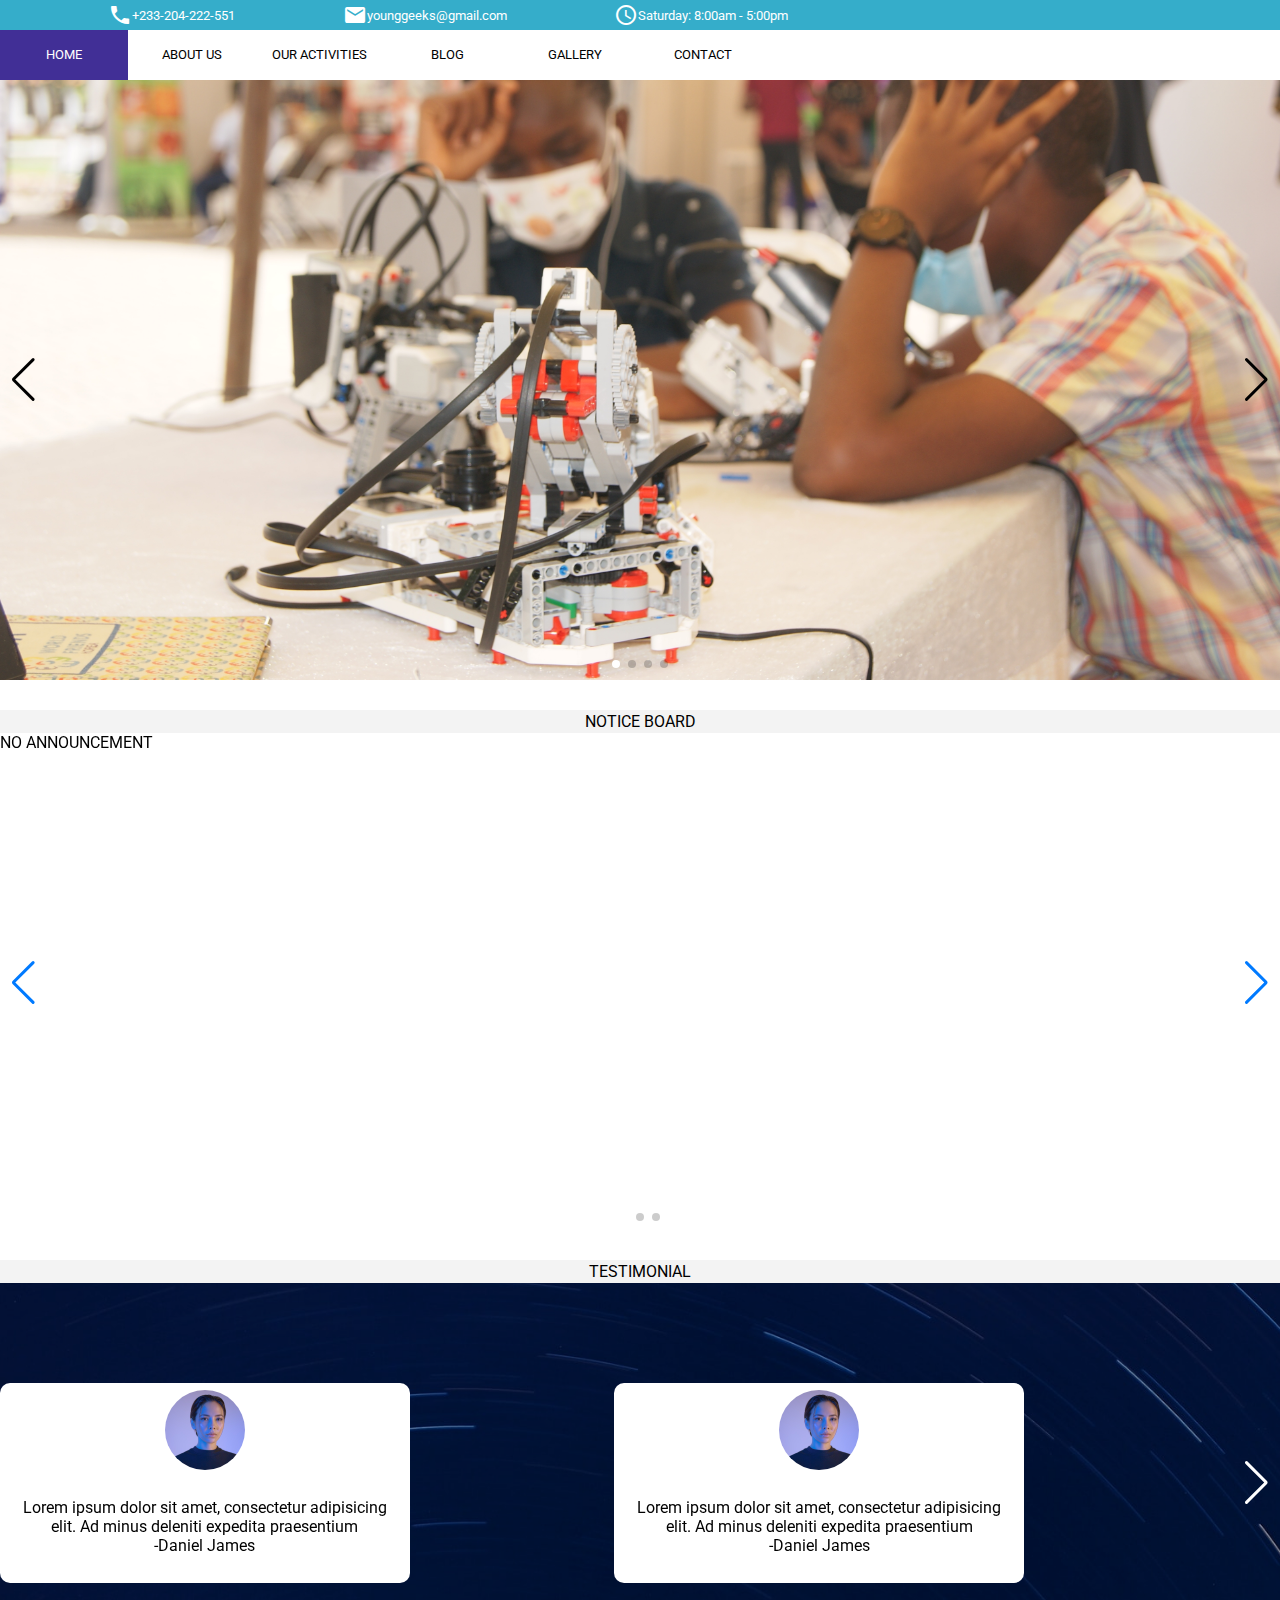
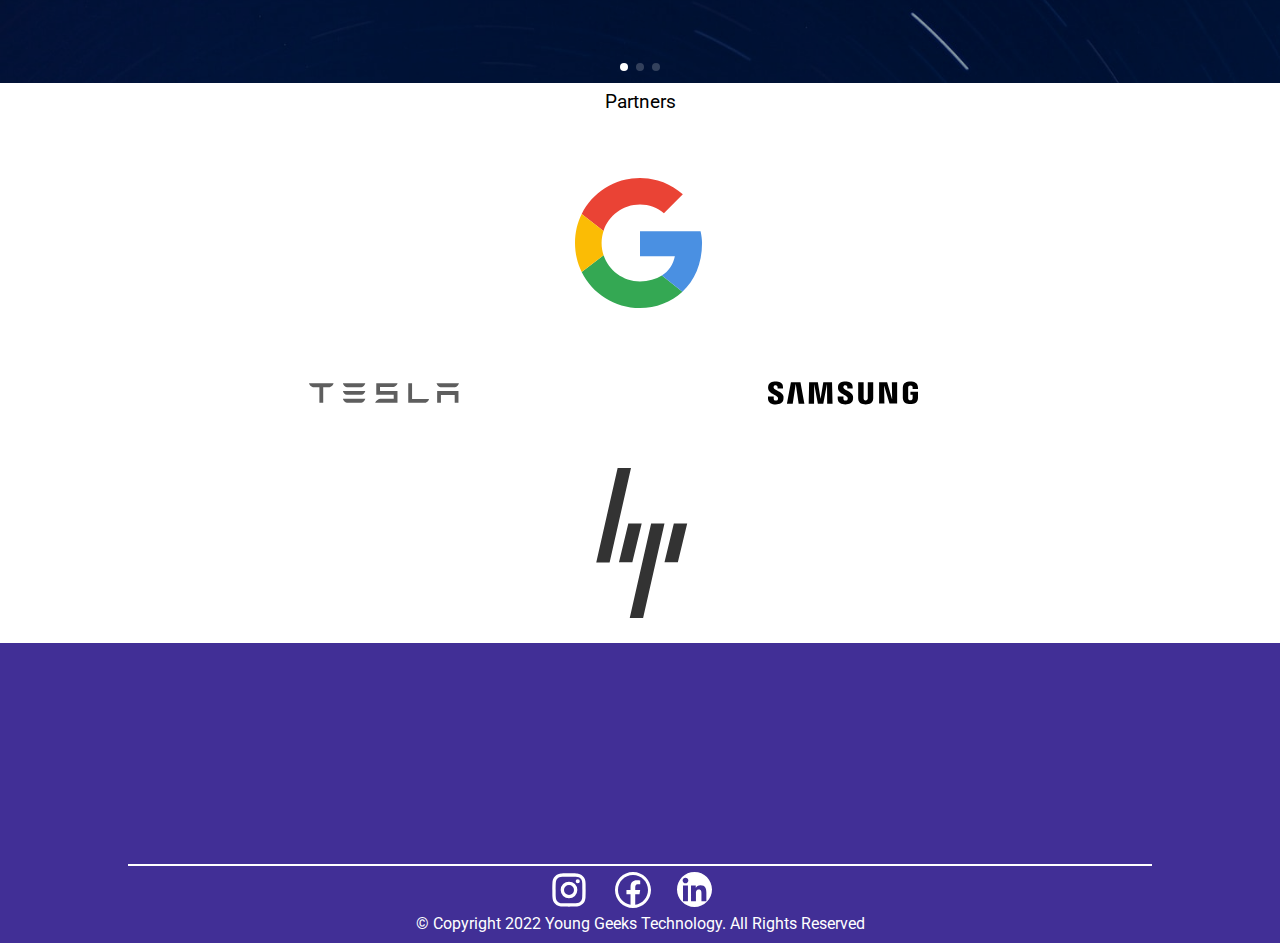
<file: index.html>
<!DOCTYPE html>
<html lang="en">
<head>
  <meta charset="UTF-8">
  <meta http-equiv="X-UA-Compatible" content="IE=edge">
  <meta name="viewport" content="width=device-width, initial-scale=1.0">
  <title>Home</title>
  <link rel="stylesheet" href="./CSS/homepage.css">
  <link rel="stylesheet" href="https://unpkg.com/swiper@8/swiper-bundle.min.css">
  <link rel="stylesheet" href="https://unpkg.com/swiper/swiper-bundle.min.css">
  <link href="https://fonts.googleapis.com/css2?family=Material+Icons" rel="stylesheet">
</head>
<body>
  <div class="preloader">
    <!-- <p>Young Geeks</p> -->
    <div class="loader-animation"></div>
  </div>
  <header>
    <div class="top-bar">
      <div class="wrapper">        
        <div class="details" id="telephone">          
          <span id="details-icons" class="material-icons">call</span><p>+233-204-222-551</p>
        </div>
        <div class="details" id="email">
          <span id="details-icons" class="material-icons">mail</span><p>younggeeks@gmail.com</p>
        </div>
        <div class="details" id="schedule">
          <span id="details-icons" class="material-icons">schedule</span><p>Saturday: 8:00am - 5:00pm</p>
        </div>
      </div>
    </div>
    <div id="main-menu">      
      <nav class="header-nav">
        <ul>
          <li id="home" class="active" onclick="homeBtn()">HOME</li>
          <li id="about-us" onclick="aboutusBtn()">ABOUT US</li>
          <li id="our-activities" onclick="ouractivitiesBtn()">OUR ACTIVITIES</li>
          <li id="blog" onclick="blogBtn()">BLOG</li>
          <li id="gallery" onclick="galleryBtn()">GALLERY</li>
          <li id="contact" onclick="contactBtn()">CONTACT</li>
        </ul>
      </nav>
    </div>
  </header>
  <div class="mobile-header">
    <span class="material-icons" id="menu-open">menu</span>
  </div>
  <div class="mobile-menu">
    <span class="material-icons" id="menu-close">close</span>
    <div class="younggeeks-logo"></div>
    <div class="mobile-menu-navigation">
      <nav>
        <ul>
          <li id="mobile-home" onclick="homeBtn()">HOME</li>
          <li id="mobile-about-us" onclick="aboutusBtn()">ABOUT US</li>
          <li id="mobile-our-activities" onclick="ouractivitiesBtn()">OUR ACTIVITIES</li>
          <li id="mobile-blog" onclick="blogBtn()">BLOG</li>
          <li id="mobile-gallery" onclick="galleryBtn()">GALLERY</li>
          <li id="mobile-contact" onclick="contactBtn()">CONTACT</li>
        </ul>
      </nav>
    </div>
  </div>
  <!-- Slider main container -->
  <div class="swiper hero-slider">
    <div class="swiper-wrapper">
      <!-- Slides -->
      <div class="swiper-slide" id="slide1">

      </div>
      <div class="swiper-slide" id="slide2">

      </div>
      <div class="swiper-slide" id="slide3">

      </div>
      <div class="swiper-slide" id="slide4">

      </div>
    </div>
    <!-- If we need pagination -->
    <div class="swiper-pagination"></div>    
    <!-- If we need navigation buttons -->
    <div id="hero-previous" class="swiper-button-prev"></div>
    <div id="hero-next" class="swiper-button-next"></div>
  </div>
  
  <section class="notice-section">
    <div class="notice-bar"><p>NOTICE BOARD</p></div>
    <div class="swiper notice-board">
      <div class="swiper-wrapper">
        <!-- Slides -->
        <div class="swiper-slide notice-swiper-slide" id="notice-slide1">
          <p>NO ANNOUNCEMENT</p>
        </div>
        <div class="swiper-slide notice-swiper-slide" id="notice-slide2">
          <p>NO ANNOUNCEMENT</p>
        </div>
        <div class="swiper-slide notice-swiper-slide" id="notice-slide3">
          <p>NO ANNOUNCEMENT</p>
        </div>
      </div>
      <!-- If we need pagination -->
      <div class="swiper-pagination"></div>
    
      <!-- If we need navigation buttons -->
      <div class="swiper-button-prev"></div>
      <div id="next" class="swiper-button-next"></div>
    </div>
  </section>

  <section class="testimonial-section desktop-testimonial">
    <div class="testimonial-bar"><p>TESTIMONIAL</p></div>
    <div style="--swiper-navigation-color: #fff; --swiper-pagination-color: #fff;" class="swiper testimonial-desktop">
      <div class="testimonial-parallax-bg" data-swiper-parallax="-23%"></div>
      <div class="swiper-wrapper" id="testimonial-swipper-wrapper">
        <div class="swiper-slide" id="testimonial-slide1">
          <div class="testimonial-slide-content" data-swiper-parallax="-100">
            <div class="testimonial" id="testimonial1">
              <div class="desktop-testimonial-image"></div>
              <div class="desktop-testimonial-text">
                <p>Lorem ipsum dolor sit amet, consectetur adipisicing elit. Ad minus deleniti expedita praesentium</p>
                <p>-Daniel James</p>
              </div>
            </div>
            <div class="testimonial" id="testimonial2">
              <div class="desktop-testimonial-image"></div>
              <div class="desktop-testimonial-text">
                <p>Lorem ipsum dolor sit amet, consectetur adipisicing elit. Ad minus deleniti expedita praesentium</p>
                <p>-Daniel James</p>
              </div>
            </div>
          </div>
        </div>
        <div class="swiper-slide" id="testimonial-slide2">
          <div class="testimonial-slide-content" data-swiper-parallax="-100">
            <div class="testimonial" id="testimonial3">
              <div class="desktop-testimonial-image"></div>
              <div class="desktop-testimonial-text">
                <p>Lorem ipsum dolor sit amet, consectetur adipisicing elit. Ad minus deleniti expedita praesentium</p>
                <p>-Daniel James</p>
              </div>
            </div>
            <div class="testimonial" id="testimonial4">
              <div class="desktop-testimonial-image"></div>
              <div class="desktop-testimonial-text">
                <p>Lorem ipsum dolor sit amet, consectetur adipisicing elit. Ad minus deleniti expedita praesentium</p>
                <p>-Daniel James</p>
              </div>
            </div>
          </div>
        </div>
        <div class="swiper-slide" id="testimonial-slide3">
          <div class="testimonial-slide-content" data-swiper-parallax="-100">
            <div class="testimonial" id="testimonial5">
              <div class="desktop-testimonial-image"></div>
              <div class="desktop-testimonial-text">
                <p>Lorem ipsum dolor sit amet, consectetur adipisicing elit. Ad minus deleniti expedita praesentium</p>
                <p>-Daniel James</p>
              </div>
            </div>
            <div class="testimonial" id="testimonial6">
              <div class="desktop-testimonial-image"></div>
              <div class="desktop-testimonial-text">
                <p>Lorem ipsum dolor sit amet, consectetur adipisicing elit. Ad minus deleniti expedita praesentium</p>
                <p>-Daniel James</p>
              </div>
            </div>
          </div>
        </div>
      </div>
      <div class="swiper-button-next"></div>
      <div class="swiper-button-prev"></div>
      <div class="swiper-pagination"></div>
    </div>
  </section>
  <section class="testimonial-mobile">
    <div class="testimonial-bar"><p>TESTIMONIAL</p></div>
    <div class="swiper mobile-testimonial">
      <div class="swiper-wrapper">
        <div class="swiper-slide mobile-testimonial-slide" id="card1">
      <div class="card-profile" id="card-profile1"></div>
          <div class="card-content" id="card-content1">
            <p class="card-content-text">Lorem ipsum dolor sit amet, consectetur adipisicing elit. Ad minus deleniti expedita praesentium</p>
            <p class="card-content-name">-Daniel James</p>
          </div>
        </div>
        <div class="swiper-slide mobile-testimonial-slide" id="card2">
          <div class="card-profile" id="card-profile1"></div>
          <div class="card-content" id="card-content1">
            <p class="card-content-text">Lorem ipsum dolor sit amet, consectetur adipisicing elit. Ad minus deleniti expedita praesentium</p>
            <p class="card-content-name">-Daniel James</p>
          </div>
        </div>
        <div class="swiper-slide mobile-testimonial-slide" id="card3">
          <div class="card-profile" id="card-profile1"></div>
          <div class="card-content" id="card-content1">
            <p class="card-content-text">Lorem ipsum dolor sit amet, consectetur adipisicing elit. Ad minus deleniti expedita praesentium</p>
            <p class="card-content-name">-Daniel James</p>
          </div>
        </div>
        <div class="swiper-slide mobile-testimonial-slide" id="card4">
          <div class="card-profile" id="card-profile1"></div>
          <div class="card-content" id="card-content1">
            <p class="card-content-text">Lorem ipsum dolor sit amet, consectetur adipisicing elit. Ad minus deleniti expedita praesentium</p>
            <p class="card-content-name">-Daniel James</p>
          </div>
        </div>
        <div class="swiper-slide mobile-testimonial-slide" id="card5">
          <div class="card-profile" id="card-profile1"></div>
          <div class="card-content" id="card-content1">
            <p class="card-content-text">Lorem ipsum dolor sit amet, consectetur adipisicing elit. Ad minus deleniti expedita praesentium</p>
            <p class="card-content-name">-Daniel James</p>
          </div>
        </div>
        <div class="swiper-slide mobile-testimonial-slide" id="card6">
          <div class="card-profile" id="card-profile1"></div>
          <div class="card-content" id="card-content1">
            <p class="card-content-text">Lorem ipsum dolor sit amet, consectetur adipisicing elit. Ad minus deleniti expedita praesentium</p>
            <p class="card-content-name">-Daniel James</p>
          </div>
        </div>
      </div>
    </div>
  </section>
  <p style="text-align:center; margin: 30px 0 0 0; font-size: 1.2em; font-family: 'Roboto', sans-serif; font-weight: 400;">Partners</p>
  <section class="partners">
    <div class="partners-container" id="partner1"></div>
    <div class="partners-container" id="partner2"></div>
    <div class="partners-container" id="partner3"></div>
    <div class="partners-container" id="partner4"></div>
  </section>
  <footer id="homepage-footer">
    <div class="copyright-section">
      <div class="copyright-socials">
        <svg id="instagram-svg" width="40px" height="40px" viewBox="0 0 24 24" xmlns="http://www.w3.org/2000/svg">
          <g>
              <path fill="none" d="M0 0h24v24H0z"/>
              <path fill-rule="nonzero" d="M12 9a3 3 0 1 0 0 6 3 3 0 0 0 0-6zm0-2a5 5 0 1 1 0 10 5 5 0 0 1 0-10zm6.5-.25a1.25 1.25 0 0 1-2.5 0 1.25 1.25 0 0 1 2.5 0zM12 4c-2.474 0-2.878.007-4.029.058-.784.037-1.31.142-1.798.332-.434.168-.747.369-1.08.703a2.89 2.89 0 0 0-.704 1.08c-.19.49-.295 1.015-.331 1.798C4.006 9.075 4 9.461 4 12c0 2.474.007 2.878.058 4.029.037.783.142 1.31.331 1.797.17.435.37.748.702 1.08.337.336.65.537 1.08.703.494.191 1.02.297 1.8.333C9.075 19.994 9.461 20 12 20c2.474 0 2.878-.007 4.029-.058.782-.037 1.309-.142 1.797-.331.433-.169.748-.37 1.08-.702.337-.337.538-.65.704-1.08.19-.493.296-1.02.332-1.8.052-1.104.058-1.49.058-4.029 0-2.474-.007-2.878-.058-4.029-.037-.782-.142-1.31-.332-1.798a2.911 2.911 0 0 0-.703-1.08 2.884 2.884 0 0 0-1.08-.704c-.49-.19-1.016-.295-1.798-.331C14.925 4.006 14.539 4 12 4zm0-2c2.717 0 3.056.01 4.122.06 1.065.05 1.79.217 2.428.465.66.254 1.216.598 1.772 1.153a4.908 4.908 0 0 1 1.153 1.772c.247.637.415 1.363.465 2.428.047 1.066.06 1.405.06 4.122 0 2.717-.01 3.056-.06 4.122-.05 1.065-.218 1.79-.465 2.428a4.883 4.883 0 0 1-1.153 1.772 4.915 4.915 0 0 1-1.772 1.153c-.637.247-1.363.415-2.428.465-1.066.047-1.405.06-4.122.06-2.717 0-3.056-.01-4.122-.06-1.065-.05-1.79-.218-2.428-.465a4.89 4.89 0 0 1-1.772-1.153 4.904 4.904 0 0 1-1.153-1.772c-.248-.637-.415-1.363-.465-2.428C2.013 15.056 2 14.717 2 12c0-2.717.01-3.056.06-4.122.05-1.066.217-1.79.465-2.428a4.88 4.88 0 0 1 1.153-1.772A4.897 4.897 0 0 1 5.45 2.525c.638-.248 1.362-.415 2.428-.465C8.944 2.013 9.283 2 12 2z"/>
          </g>
        </svg>      
        <svg id="facebook-svg" width="48px" height="48px" viewBox="0 0 32 32" xmlns="http://www.w3.org/2000/svg"><path d="M 16 4 C 9.3844276 4 4 9.3844276 4 16 C 4 22.615572 9.3844276 28 16 28 C 22.615572 28 28 22.615572 28 16 C 28 9.3844276 22.615572 4 16 4 z M 16 6 C 21.534692 6 26 10.465308 26 16 C 26 21.027386 22.311682 25.161277 17.488281 25.878906 L 17.488281 18.916016 L 20.335938 18.916016 L 20.783203 16.023438 L 17.488281 16.023438 L 17.488281 14.443359 C 17.488281 13.242359 17.882859 12.175781 19.005859 12.175781 L 20.810547 12.175781 L 20.810547 9.6523438 C 20.493547 9.6093438 19.822688 9.515625 18.554688 9.515625 C 15.906688 9.515625 14.355469 10.913609 14.355469 14.099609 L 14.355469 16.023438 L 11.632812 16.023438 L 11.632812 18.916016 L 14.355469 18.916016 L 14.355469 25.853516 C 9.6088556 25.070647 6 20.973047 6 16 C 6 10.465308 10.465308 6 16 6 z"/></svg>
        <svg id="linkedin-svg" version="1.1" id="Capa_1" xmlns="http://www.w3.org/2000/svg" xmlns:xlink="http://www.w3.org/1999/xlink" x="0px" y="0px" width="35px" height="35px" viewBox="0 0 97.75 97.75" style="enable-background:new 0 0 97.75 97.75;" xml:space="preserve">
        <g>
          <path d="M48.875,0C21.882,0,0,21.882,0,48.875S21.882,97.75,48.875,97.75S97.75,75.868,97.75,48.875S75.868,0,48.875,0z
            M30.562,81.966h-13.74V37.758h13.74V81.966z M23.695,31.715c-4.404,0-7.969-3.57-7.969-7.968c0.001-4.394,3.565-7.964,7.969-7.964
            c4.392,0,7.962,3.57,7.962,7.964C31.657,28.146,28.086,31.715,23.695,31.715z M82.023,81.966H68.294V60.467
            c0-5.127-0.095-11.721-7.142-11.721c-7.146,0-8.245,5.584-8.245,11.35v21.869H39.179V37.758h13.178v6.041h0.185
            c1.835-3.476,6.315-7.14,13-7.14c13.913,0,16.481,9.156,16.481,21.059V81.966z"/>
        </g>
        <g>
        </g>
        <g>
        </g>
        <g>
        </g>
        <g>
        </g>
        <g>
        </g>
        <g>
        </g>
        <g>
        </g>
        <g>
        </g>
        <g>
        </g>
        <g>
        </g>
        <g>
        </g>
        <g>
        </g>
        <g>
        </g>
        <g>
        </g>
        <g>
        </g>
        </svg>
      </div>
      <p class="copyright-text"></p>
    </div>
  </footer>
  <script src="./JS/general.js"></script>
  <script src="https://unpkg.com/swiper@8/swiper-bundle.min.js"></script>
  <script src="https://unpkg.com/swiper/swiper-bundle.min.js"></script>
  <script src="./JS/swiper.js"></script>
  <script src="./JS/menu.js"></script>
</body>
</html>
</file>
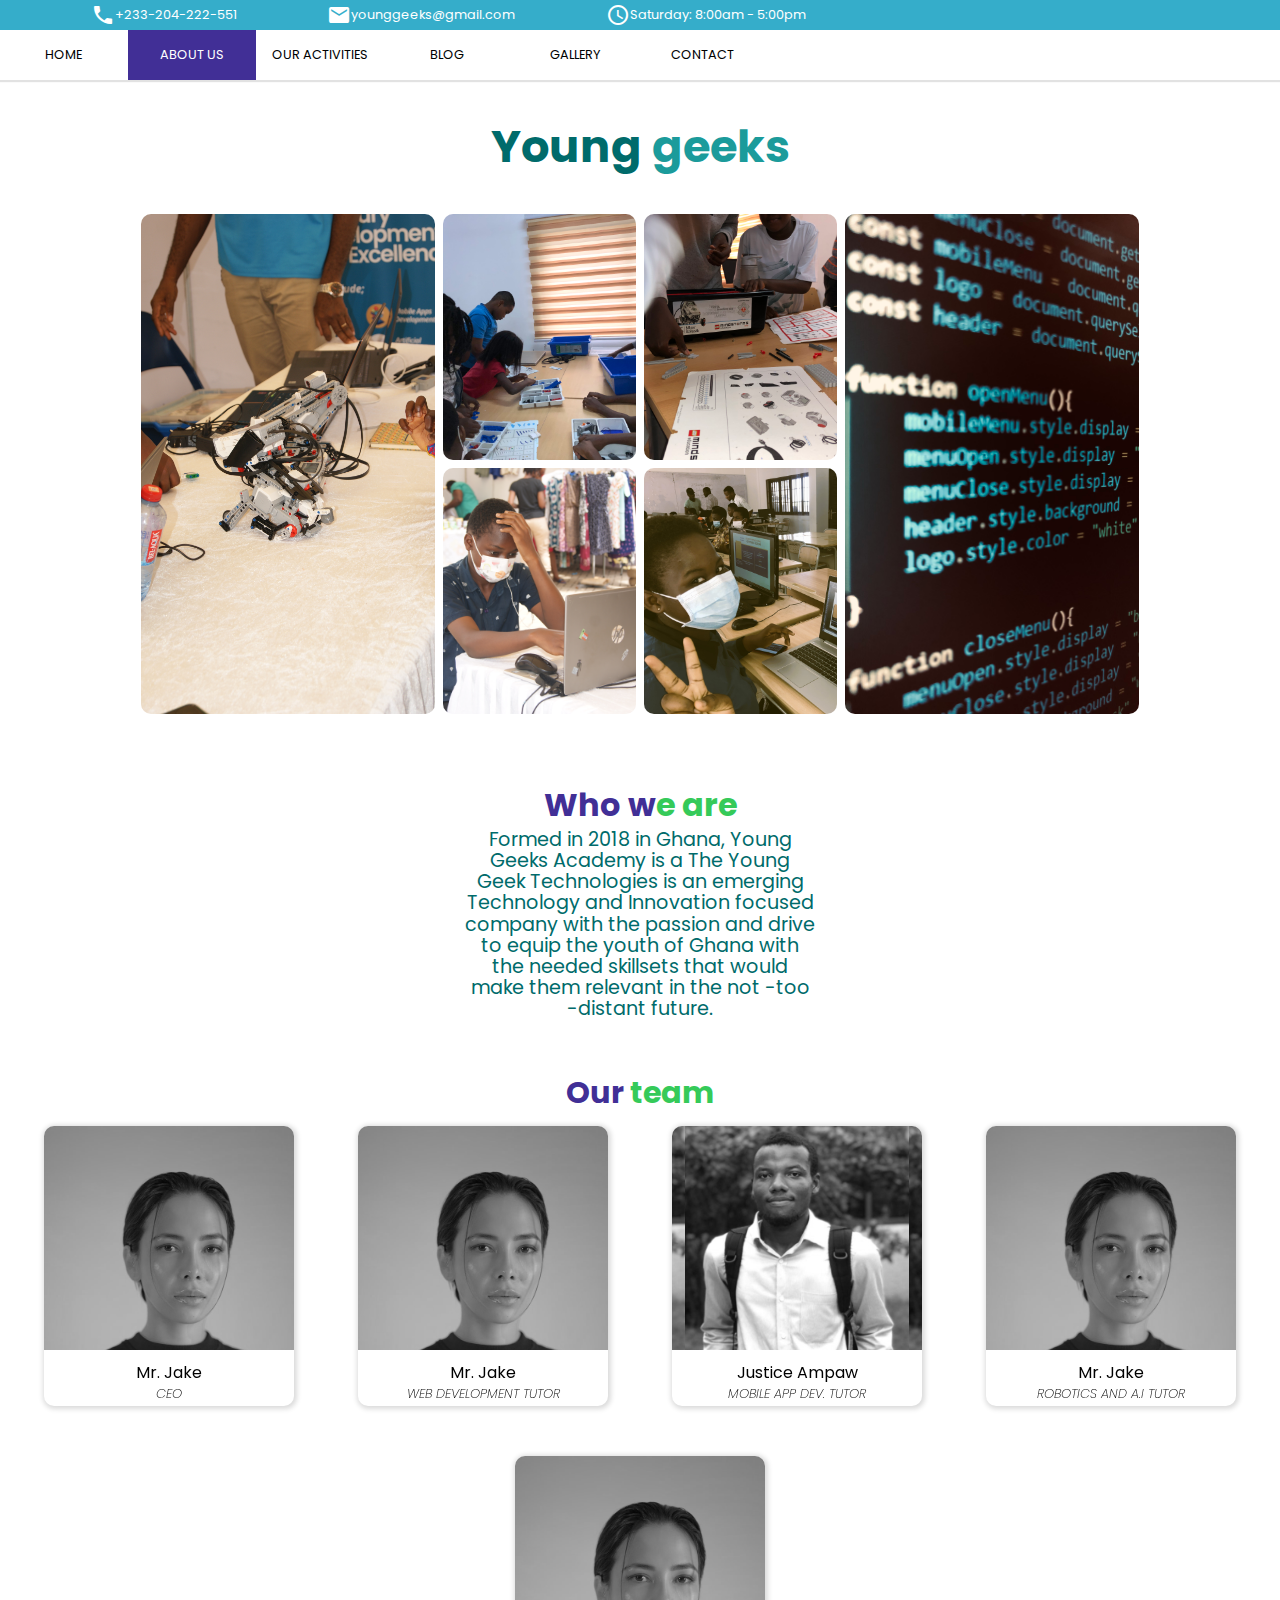
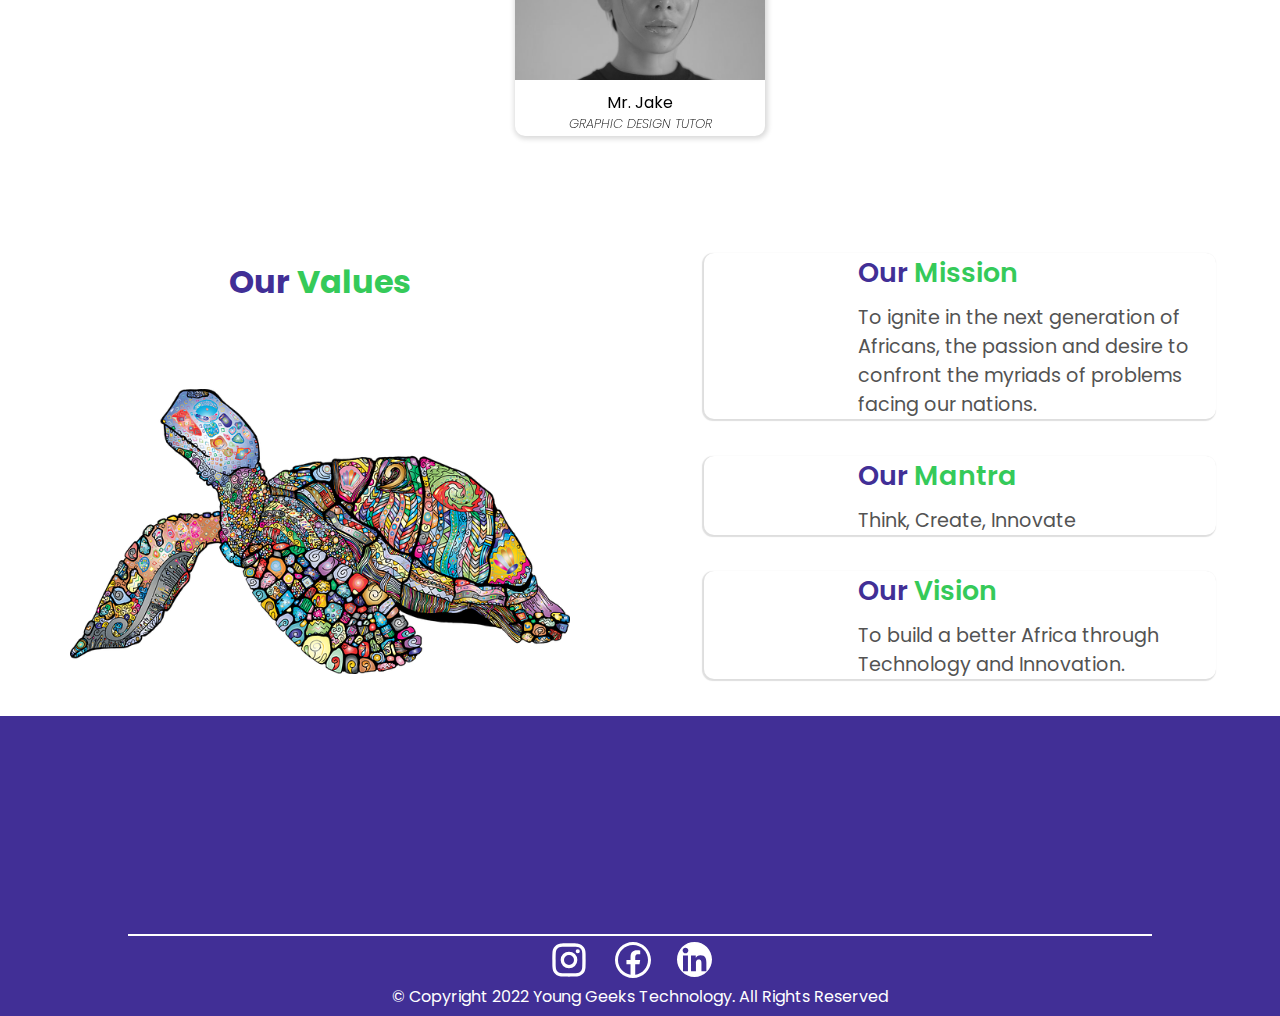
<file: about-us.html>
<!DOCTYPE html>
<html lang="en">
<head>
  <meta charset="UTF-8">
  <meta http-equiv="X-UA-Compatible" content="IE=edge">
  <meta name="viewport" content="width=device-width, initial-scale=1.0">
  <title>About Us</title>
  <link rel="stylesheet" href="./CSS/general.css">
  <link rel="stylesheet" href="./CSS/about-us.css">
  <link rel="stylesheet" href="https://unpkg.com/swiper@8/swiper-bundle.min.css">
  <link rel="stylesheet" href="https://unpkg.com/swiper/swiper-bundle.min.css">
  <link href="https://fonts.googleapis.com/css2?family=Material+Icons" rel="stylesheet">
</head>
<body>
  <div class="preloader">
    <div class="loader-animation"></div>
  </div>
  <header>
    <div class="top-bar">
      <div class="wrapper">        
        <div class="details" id="telephone">          
          <span id="details-icons" class="material-icons">call</span><p>+233-204-222-551</p>
        </div>
        <div class="details" id="email">
          <span id="details-icons" class="material-icons">mail</span><p>younggeeks@gmail.com</p>
        </div>
        <div class="details" id="schedule">
          <span id="details-icons" class="material-icons">schedule</span><p>Saturday: 8:00am - 5:00pm</p>
        </div>
      </div>
    </div>
    <div id="main-menu">      
      <nav class="header-nav">
        <ul>
          <li id="home" onclick="homeBtn()">HOME</li>
          <li id="about-us" class="active" onclick="aboutusBtn()">ABOUT US</li>
          <li id="our-activities" onclick="ouractivitiesBtn()">OUR ACTIVITIES</li>
          <li id="blog" onclick="blogBtn()">BLOG</li>
          <li id="gallery" onclick="galleryBtn()">GALLERY</li>
          <li id="contact" onclick="contactBtn()">CONTACT</li>
        </ul>
      </nav>
    </div>
  </header>
  <div class="mobile-header">
    <span class="material-icons" id="menu-open">menu</span>
  </div>
  <div class="mobile-menu">
    <span class="material-icons" id="menu-close">close</span>
    <div class="younggeeks-logo"></div>
    <div class="mobile-menu-navigation">
      <nav>
        <ul>
          <li id="mobile-home" onclick="homeBtn()">HOME</li>
          <li id="mobile-about-us" onclick="aboutusBtn()">ABOUT US</li>
          <li id="mobile-our-activities" onclick="ouractivitiesBtn()">OUR ACTIVITIES</li>
          <li id="mobile-blog" onclick="blogBtn()">BLOG</li>
          <li id="mobile-gallery" onclick="galleryBtn()">GALLERY</li>
          <li id="mobile-contact" onclick="contactBtn()">CONTACT</li>
        </ul>
      </nav>
    </div>
  </div>
  <section class="container">
    <section class="about-hero">
      <div class="about-hero-text">
        <h1><span class="about-span1">Young</span> geeks</h1>
      </div>
      <div class="grid-picture">
        <div id="image1"></div>
        <div id="image2"></div>
        <div id="image3"></div>
        <div id="image4"></div>
        <div id="image5"></div>
        <div id="image6"></div>
      </div>
      <!-- Hero Slider -->
      <div class="swiper about-us-hero-slider">
        <div class="swiper-wrapper">
          <!-- Slides -->
          <div class="swiper-slide" id="slide1">
    
          </div>
          <div class="swiper-slide" id="slide2">
    
          </div>
          <div class="swiper-slide" id="slide3">
    
          </div>
          <div class="swiper-slide" id="slide4">
    
          </div>
        </div>
        <!-- If we need pagination -->
        <div class="swiper-pagination"></div>    
        <!-- If we need navigation buttons -->
        <div id="hero-previous" class="swiper-button-prev"></div>
        <div id="hero-next" class="swiper-button-next"></div>
      </div>
    </section>
    <section class="who-we-are">
      <div class="who-we-are-text">
        <h4><span class="deepblue-span">Who w</span><span class="green-span">e are</span></h4>
        <p>Formed in 2018 in Ghana, Young Geeks Academy is a The Young Geek  Technologies is an emerging Technology and Innovation focused company with the passion and drive to equip the youth of Ghana with the needed skillsets that would make them relevant in the not -too -distant future.</p>
      </div>
    </section>
    <section class="teammate">
      <h4><span class="deepblue-span">Our</span><span class="green-span"> team </span></h4>
      <div class="team-wrap">
        <div class="teams" id="item1">
          <div class="team-member-image"></div>
          <p class="team-member-name">Mr. Jake</p>
          <p class="team-meber-role">CEO</p>
        </div>
        <div class="teams" id="item2">
          <div class="team-member-image"></div>
          <p class="team-member-name">Mr. Jake</p>
          <p class="team-meber-role">WEB DEVELOPMENT TUTOR</p>
        </div>
        <div class="teams" id="item3">
          <div class="team-member-image" id="member1"></div>
          <p class="team-member-name">Justice Ampaw</p>
          <p class="team-meber-role">MOBILE APP DEV. TUTOR</p>
        </div>
        <div class="teams" id="item4">
          <div class="team-member-image"></div>
          <p class="team-member-name">Mr. Jake</p>
          <p class="team-meber-role">ROBOTICS AND A.I TUTOR</p>
        </div>
        <div class="teams" id="item5">
          <div class="team-member-image"></div>
          <p class="team-member-name">Mr. Jake</p>
          <p class="team-meber-role">GRAPHIC DESIGN TUTOR</p>
        </div>
      </div>
    </section>
    <section class="values">
      <div class="values--left-side">
        <h4><span class="deepblue-span">Our</span><span class="green-span"> Values</span></h4>
        <img src="./images/values-images/turtle.png" alt="">
      </div>
      <div class="values--right-side">
        <div class="values--right-side-content" id="content1">
          <div class="values--right-img"></div>
          <div class="values--right-text">
            <p class="values--title"><span class="deepblue-span">Our</span><span class="green-span"> Mission</span></p>
            <p class="values-text">To ignite in the next generation of Africans, the passion and desire to confront the myriads of problems facing our nations.</p>
          </div>
        </div>
        <div class="values--right-side-content" id="content2">
          <div class="values--right-img"></div>
          <div class="values--right-text">
            <p class="values--title"><span class="deepblue-span">Our</span><span class="green-span"> Mantra</span></p>
            <p class="values-text">Think, Create, Innovate</p>
          </div>
        </div>
        <div class="values--right-side-content" id="content3">
          <div class="values--right-img"></div>
          <div class="values--right-text">
            <p class="values--title"><span class="deepblue-span">Our</span><span class="green-span"> Vision</span></p>
            <p class="values-text">To build a better Africa through Technology and Innovation.</p>
          </div>
        </div>
      </div>
    </section>
  </section>
  <footer id="homepage-footer">
    <div class="copyright-section">
      <div class="copyright-socials">
        <svg id="instagram-svg" width="40px" height="40px" viewBox="0 0 24 24" xmlns="http://www.w3.org/2000/svg">
          <g>
              <path fill="none" d="M0 0h24v24H0z"/>
              <path fill-rule="nonzero" d="M12 9a3 3 0 1 0 0 6 3 3 0 0 0 0-6zm0-2a5 5 0 1 1 0 10 5 5 0 0 1 0-10zm6.5-.25a1.25 1.25 0 0 1-2.5 0 1.25 1.25 0 0 1 2.5 0zM12 4c-2.474 0-2.878.007-4.029.058-.784.037-1.31.142-1.798.332-.434.168-.747.369-1.08.703a2.89 2.89 0 0 0-.704 1.08c-.19.49-.295 1.015-.331 1.798C4.006 9.075 4 9.461 4 12c0 2.474.007 2.878.058 4.029.037.783.142 1.31.331 1.797.17.435.37.748.702 1.08.337.336.65.537 1.08.703.494.191 1.02.297 1.8.333C9.075 19.994 9.461 20 12 20c2.474 0 2.878-.007 4.029-.058.782-.037 1.309-.142 1.797-.331.433-.169.748-.37 1.08-.702.337-.337.538-.65.704-1.08.19-.493.296-1.02.332-1.8.052-1.104.058-1.49.058-4.029 0-2.474-.007-2.878-.058-4.029-.037-.782-.142-1.31-.332-1.798a2.911 2.911 0 0 0-.703-1.08 2.884 2.884 0 0 0-1.08-.704c-.49-.19-1.016-.295-1.798-.331C14.925 4.006 14.539 4 12 4zm0-2c2.717 0 3.056.01 4.122.06 1.065.05 1.79.217 2.428.465.66.254 1.216.598 1.772 1.153a4.908 4.908 0 0 1 1.153 1.772c.247.637.415 1.363.465 2.428.047 1.066.06 1.405.06 4.122 0 2.717-.01 3.056-.06 4.122-.05 1.065-.218 1.79-.465 2.428a4.883 4.883 0 0 1-1.153 1.772 4.915 4.915 0 0 1-1.772 1.153c-.637.247-1.363.415-2.428.465-1.066.047-1.405.06-4.122.06-2.717 0-3.056-.01-4.122-.06-1.065-.05-1.79-.218-2.428-.465a4.89 4.89 0 0 1-1.772-1.153 4.904 4.904 0 0 1-1.153-1.772c-.248-.637-.415-1.363-.465-2.428C2.013 15.056 2 14.717 2 12c0-2.717.01-3.056.06-4.122.05-1.066.217-1.79.465-2.428a4.88 4.88 0 0 1 1.153-1.772A4.897 4.897 0 0 1 5.45 2.525c.638-.248 1.362-.415 2.428-.465C8.944 2.013 9.283 2 12 2z"/>
          </g>
        </svg>      
        <svg id="facebook-svg" width="48px" height="48px" viewBox="0 0 32 32" xmlns="http://www.w3.org/2000/svg"><path d="M 16 4 C 9.3844276 4 4 9.3844276 4 16 C 4 22.615572 9.3844276 28 16 28 C 22.615572 28 28 22.615572 28 16 C 28 9.3844276 22.615572 4 16 4 z M 16 6 C 21.534692 6 26 10.465308 26 16 C 26 21.027386 22.311682 25.161277 17.488281 25.878906 L 17.488281 18.916016 L 20.335938 18.916016 L 20.783203 16.023438 L 17.488281 16.023438 L 17.488281 14.443359 C 17.488281 13.242359 17.882859 12.175781 19.005859 12.175781 L 20.810547 12.175781 L 20.810547 9.6523438 C 20.493547 9.6093438 19.822688 9.515625 18.554688 9.515625 C 15.906688 9.515625 14.355469 10.913609 14.355469 14.099609 L 14.355469 16.023438 L 11.632812 16.023438 L 11.632812 18.916016 L 14.355469 18.916016 L 14.355469 25.853516 C 9.6088556 25.070647 6 20.973047 6 16 C 6 10.465308 10.465308 6 16 6 z"/></svg>
        <svg id="linkedin-svg" version="1.1" id="Capa_1" xmlns="http://www.w3.org/2000/svg" xmlns:xlink="http://www.w3.org/1999/xlink" x="0px" y="0px" width="35px" height="35px" viewBox="0 0 97.75 97.75" style="enable-background:new 0 0 97.75 97.75;" xml:space="preserve">
        <g>
          <path d="M48.875,0C21.882,0,0,21.882,0,48.875S21.882,97.75,48.875,97.75S97.75,75.868,97.75,48.875S75.868,0,48.875,0z
            M30.562,81.966h-13.74V37.758h13.74V81.966z M23.695,31.715c-4.404,0-7.969-3.57-7.969-7.968c0.001-4.394,3.565-7.964,7.969-7.964
            c4.392,0,7.962,3.57,7.962,7.964C31.657,28.146,28.086,31.715,23.695,31.715z M82.023,81.966H68.294V60.467
            c0-5.127-0.095-11.721-7.142-11.721c-7.146,0-8.245,5.584-8.245,11.35v21.869H39.179V37.758h13.178v6.041h0.185
            c1.835-3.476,6.315-7.14,13-7.14c13.913,0,16.481,9.156,16.481,21.059V81.966z"/>
        </g>
        <g>
        </g>
        <g>
        </g>
        <g>
        </g>
        <g>
        </g>
        <g>
        </g>
        <g>
        </g>
        <g>
        </g>
        <g>
        </g>
        <g>
        </g>
        <g>
        </g>
        <g>
        </g>
        <g>
        </g>
        <g>
        </g>
        <g>
        </g>
        <g>
        </g>
        </svg>
      </div>
      <p class="copyright-text"></p>
    </div>
  </footer>
  <script src="./JS/general.js"></script>
  <script src="https://unpkg.com/swiper@8/swiper-bundle.min.js"></script>
  <script src="https://unpkg.com/swiper/swiper-bundle.min.js"></script>
  <script src="./JS/swiper.js"></script>
  <script src="./JS/menu.js"></script>
</body>
</html>
</file>
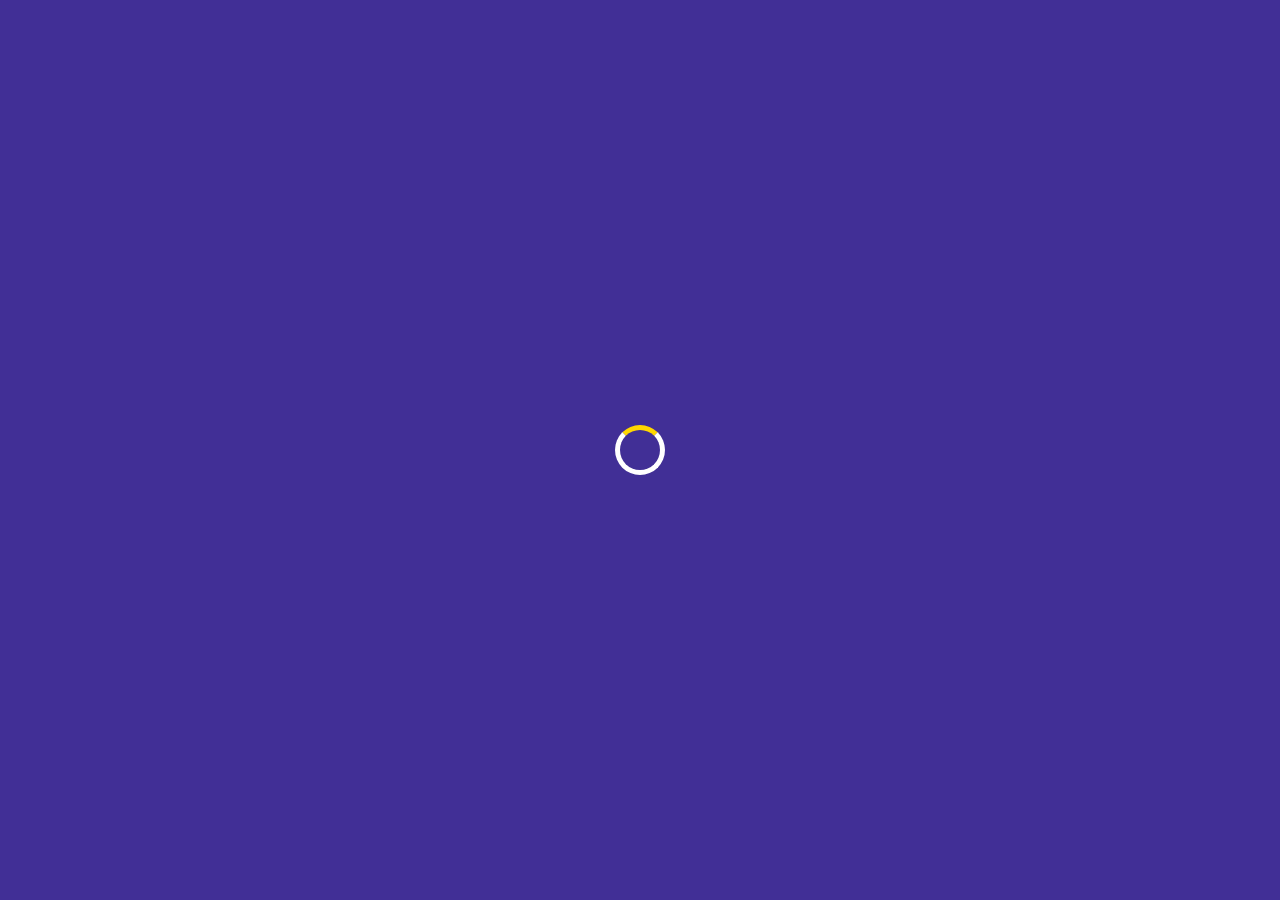
<file: blog.html>
<!DOCTYPE html>
<html lang="en">
<head>
    <meta charset="UTF-8">
    <meta http-equiv="X-UA-Compatible" content="IE=edge">
    <meta name="viewport" content="width=device-width, initial-scale=1.0">
    <title>Document</title>
    <link rel="stylesheet" href="./CSS/general.css">
    <link rel="stylesheet" href="./CSS/blog.css">
</head>
<body>
    <div class="preloader">
        <!-- <p>Young Geeks</p> -->
        <div class="loader-animation"></div>
      </div>
      <header>
        <div class="top-bar">
          <div class="wrapper">        
            <div class="details" id="telephone">          
              <span id="details-icons" class="material-icons">call</span><p>+233-204-222-551</p>
            </div>
            <div class="details" id="email">
              <span id="details-icons" class="material-icons">mail</span><p>younggeeks@gmail.com</p>
            </div>
            <div class="details" id="schedule">
              <span id="details-icons" class="material-icons">schedule</span><p>Saturday: 8:00am - 5:00pm</p>
            </div>
          </div>
        </div>
        <div id="main-menu">      
          <nav class="header-nav">
            <ul>
              <li id="home" class="active" onclick="homeBtn()">HOME</li>
              <li id="about-us" onclick="aboutusBtn()">ABOUT US</li>
              <li id="our-activities" onclick="ouractivitiesBtn()">OUR ACTIVITIES</li>
              <li id="blog" onclick="blogBtn()">BLOG</li>
              <li id="gallery" onclick="galleryBtn()">GALLERY</li>
              <li id="contact" onclick="contactBtn()">CONTACT</li>
            </ul>
          </nav>
        </div>
      </header>
      <div class="mobile-header">
        <span class="material-icons" id="menu-open">menu</span>
      </div>
      <div class="mobile-menu">
        <span class="material-icons" id="menu-close">close</span>
        <div class="younggeeks-logo"></div>
        <div class="mobile-menu-navigation">
          <nav>
            <ul>
              <li id="mobile-home" onclick="homeBtn()">HOME</li>
              <li id="mobile-about-us" onclick="aboutusBtn()">ABOUT US</li>
              <li id="mobile-our-activities" onclick="ouractivitiesBtn()">OUR ACTIVITIES</li>
              <li id="mobile-blog" onclick="blogBtn()">BLOG</li>
              <li id="mobile-gallery" onclick="galleryBtn()">GALLERY</li>
              <li id="mobile-contact" onclick="contactBtn()">CONTACT</li>
            </ul>
          </nav>
        </div>
      </div>
    <div class="error">
        <p>Nothing to show here</p>
        <img src="./images/no-results-image.png" alt="" width="300px">
    </div>
</body>
</html>
</file>
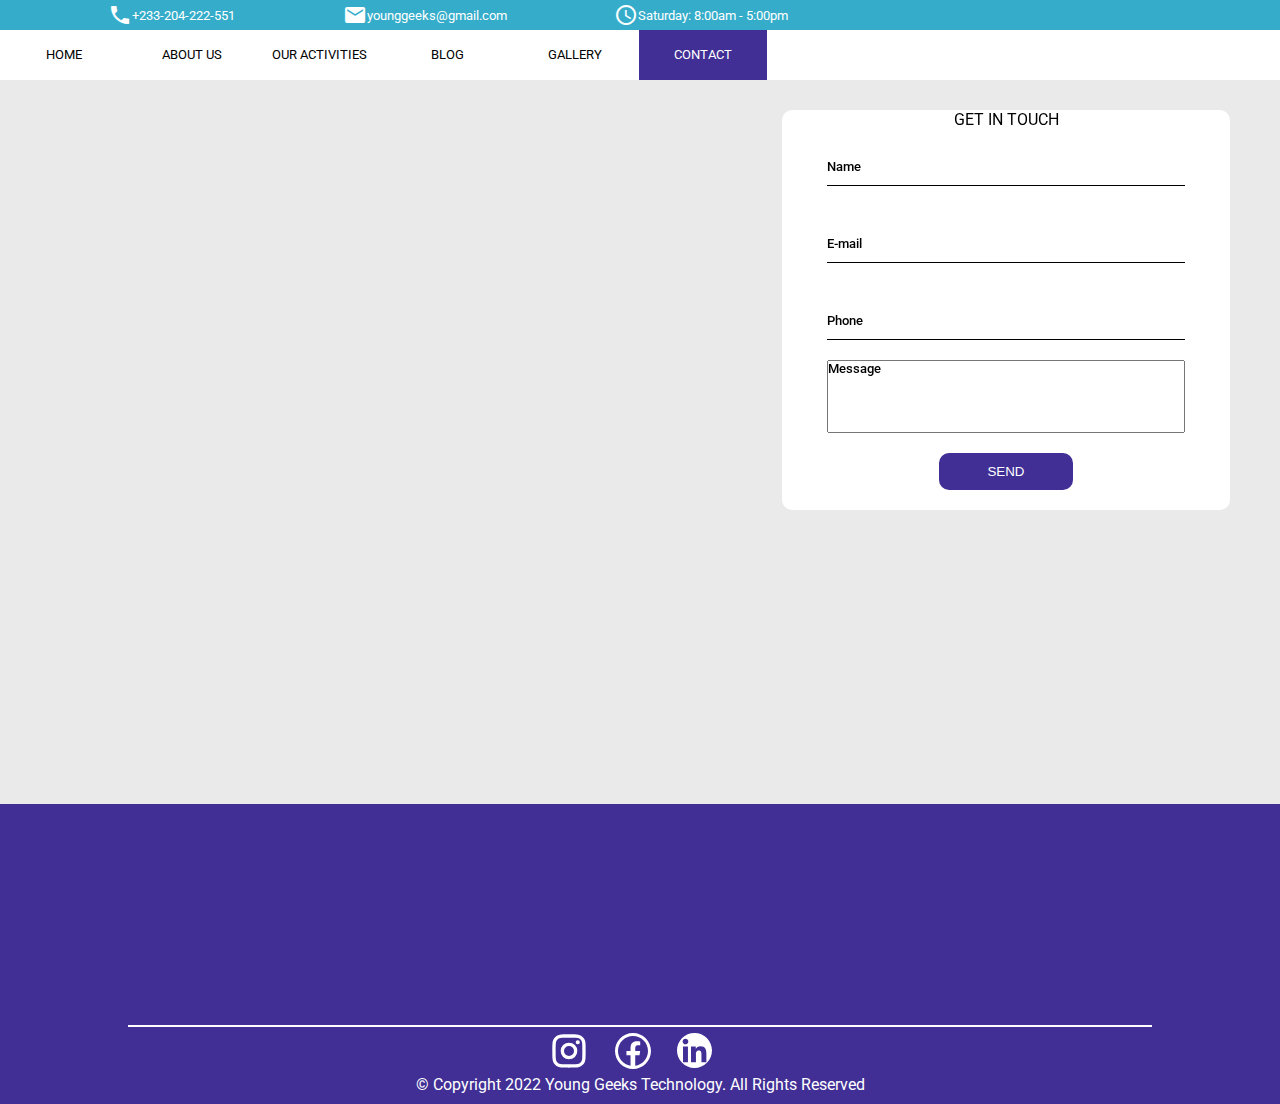
<file: contact.html>
<!DOCTYPE html>
<html lang="en">
  <head>
    <meta charset="UTF-8" />
    <meta http-equiv="X-UA-Compatible" content="IE=edge" />
    <meta name="viewport" content="width=device-width, initial-scale=1.0" />
    <title>Document</title>
    <link rel="stylesheet" href="./CSS/contact.css" />
    <link
      href="https://fonts.googleapis.com/css2?family=Material+Icons"
      rel="stylesheet"
    />
  </head>
  <body>
    <div class="preloader">
      <div class="loader-animation"></div>
    </div>
    <header>
      <div class="top-bar">
        <div class="wrapper">
          <div class="details" id="telephone">
            <span id="details-icons" class="material-icons">call</span>
            <p>+233-204-222-551</p>
          </div>
          <div class="details" id="email">
            <span id="details-icons" class="material-icons">mail</span>
            <p>younggeeks@gmail.com</p>
          </div>
          <div class="details" id="schedule">
            <span id="details-icons" class="material-icons">schedule</span>
            <p>Saturday: 8:00am - 5:00pm</p>
          </div>
        </div>
      </div>
      <div id="main-menu">
        <nav class="header-nav">
          <ul>
            <li id="home" onclick="homeBtn()">HOME</li>
            <li id="about-us" onclick="aboutusBtn()">ABOUT US</li>
            <li id="our-activities" onclick="ouractivitiesBtn()">
              OUR ACTIVITIES
            </li>
            <li id="blog" onclick="blogBtn()">BLOG</li>
            <li id="gallery" onclick="galleryBtn()">GALLERY</li>
            <li id="contact" class="active" onclick="contactBtn()">CONTACT</li>
          </ul>
        </nav>
      </div>
    </header>
    <div class="mobile-header">
      <span class="material-icons" id="menu-open">menu</span>
    </div>
    <div class="mobile-menu">
      <span class="material-icons" id="menu-close">close</span>
      <div class="younggeeks-logo"></div>
      <div class="mobile-menu-navigation">
        <nav>
          <ul>
            <li id="mobile-home" onclick="homeBtn()">HOME</li>
            <li id="mobile-about-us" onclick="aboutusBtn()">ABOUT US</li>
            <li id="mobile-our-activities" onclick="ouractivitiesBtn()">
              OUR ACTIVITIES
            </li>
            <li id="mobile-blog" onclick="blogBtn()">BLOG</li>
            <li id="mobile-gallery" onclick="galleryBtn()">GALLERY</li>
            <li id="mobile-contact" onclick="contactBtn()">CONTACT</li>
          </ul>
        </nav>
      </div>
    </div>
    <section class="map">
      <iframe id="google-map" src="https://www.google.com/maps/embed?pb=!1m18!1m12!1m3!1d31763.536817633958!2d-0.22675434999719404!3d5.648998949594331!2m3!1f0!2f0!3f0!3m2!1i1024!2i768!4f13.1!3m3!1m2!1s0xfdf9c7ebaeabe93%3A0xe6af19e89334ac91!2sAyawaso%2C%20Accra!5e0!3m2!1sen!2sgh!4v1656683223426!5m2!1sen!2sgh" width="600" height="450" style="border:0;" allowfullscreen="" loading="lazy" referrerpolicy="no-referrer-when-downgrade"></iframe>
      <form>
        <p>GET IN TOUCH</p>
        <input type="text" name="name" id="name" placeholder="Name" required>
        <input type="email" name="email" id="email" placeholder="E-mail" required>
        <input type="tel" name="phone" id="phone" placeholder="Phone" required>
        <textarea name="message" id="message" cols="30" rows="10" placeholder="Message" required></textarea>
        <button type="submit">SEND</button>
      </form>
    </section>
    <footer id="homepage-footer">
      <div class="copyright-section">
        <div class="copyright-socials">
          <svg id="instagram-svg" width="40px" height="40px" viewBox="0 0 24 24" xmlns="http://www.w3.org/2000/svg">
            <g>
                <path fill="none" d="M0 0h24v24H0z"/>
                <path fill-rule="nonzero" d="M12 9a3 3 0 1 0 0 6 3 3 0 0 0 0-6zm0-2a5 5 0 1 1 0 10 5 5 0 0 1 0-10zm6.5-.25a1.25 1.25 0 0 1-2.5 0 1.25 1.25 0 0 1 2.5 0zM12 4c-2.474 0-2.878.007-4.029.058-.784.037-1.31.142-1.798.332-.434.168-.747.369-1.08.703a2.89 2.89 0 0 0-.704 1.08c-.19.49-.295 1.015-.331 1.798C4.006 9.075 4 9.461 4 12c0 2.474.007 2.878.058 4.029.037.783.142 1.31.331 1.797.17.435.37.748.702 1.08.337.336.65.537 1.08.703.494.191 1.02.297 1.8.333C9.075 19.994 9.461 20 12 20c2.474 0 2.878-.007 4.029-.058.782-.037 1.309-.142 1.797-.331.433-.169.748-.37 1.08-.702.337-.337.538-.65.704-1.08.19-.493.296-1.02.332-1.8.052-1.104.058-1.49.058-4.029 0-2.474-.007-2.878-.058-4.029-.037-.782-.142-1.31-.332-1.798a2.911 2.911 0 0 0-.703-1.08 2.884 2.884 0 0 0-1.08-.704c-.49-.19-1.016-.295-1.798-.331C14.925 4.006 14.539 4 12 4zm0-2c2.717 0 3.056.01 4.122.06 1.065.05 1.79.217 2.428.465.66.254 1.216.598 1.772 1.153a4.908 4.908 0 0 1 1.153 1.772c.247.637.415 1.363.465 2.428.047 1.066.06 1.405.06 4.122 0 2.717-.01 3.056-.06 4.122-.05 1.065-.218 1.79-.465 2.428a4.883 4.883 0 0 1-1.153 1.772 4.915 4.915 0 0 1-1.772 1.153c-.637.247-1.363.415-2.428.465-1.066.047-1.405.06-4.122.06-2.717 0-3.056-.01-4.122-.06-1.065-.05-1.79-.218-2.428-.465a4.89 4.89 0 0 1-1.772-1.153 4.904 4.904 0 0 1-1.153-1.772c-.248-.637-.415-1.363-.465-2.428C2.013 15.056 2 14.717 2 12c0-2.717.01-3.056.06-4.122.05-1.066.217-1.79.465-2.428a4.88 4.88 0 0 1 1.153-1.772A4.897 4.897 0 0 1 5.45 2.525c.638-.248 1.362-.415 2.428-.465C8.944 2.013 9.283 2 12 2z"/>
            </g>
          </svg>      
          <svg id="facebook-svg" width="48px" height="48px" viewBox="0 0 32 32" xmlns="http://www.w3.org/2000/svg"><path d="M 16 4 C 9.3844276 4 4 9.3844276 4 16 C 4 22.615572 9.3844276 28 16 28 C 22.615572 28 28 22.615572 28 16 C 28 9.3844276 22.615572 4 16 4 z M 16 6 C 21.534692 6 26 10.465308 26 16 C 26 21.027386 22.311682 25.161277 17.488281 25.878906 L 17.488281 18.916016 L 20.335938 18.916016 L 20.783203 16.023438 L 17.488281 16.023438 L 17.488281 14.443359 C 17.488281 13.242359 17.882859 12.175781 19.005859 12.175781 L 20.810547 12.175781 L 20.810547 9.6523438 C 20.493547 9.6093438 19.822688 9.515625 18.554688 9.515625 C 15.906688 9.515625 14.355469 10.913609 14.355469 14.099609 L 14.355469 16.023438 L 11.632812 16.023438 L 11.632812 18.916016 L 14.355469 18.916016 L 14.355469 25.853516 C 9.6088556 25.070647 6 20.973047 6 16 C 6 10.465308 10.465308 6 16 6 z"/></svg>
          <svg id="linkedin-svg" version="1.1" id="Capa_1" xmlns="http://www.w3.org/2000/svg" xmlns:xlink="http://www.w3.org/1999/xlink" x="0px" y="0px" width="35px" height="35px" viewBox="0 0 97.75 97.75" style="enable-background:new 0 0 97.75 97.75;" xml:space="preserve">
          <g>
            <path d="M48.875,0C21.882,0,0,21.882,0,48.875S21.882,97.75,48.875,97.75S97.75,75.868,97.75,48.875S75.868,0,48.875,0z
              M30.562,81.966h-13.74V37.758h13.74V81.966z M23.695,31.715c-4.404,0-7.969-3.57-7.969-7.968c0.001-4.394,3.565-7.964,7.969-7.964
              c4.392,0,7.962,3.57,7.962,7.964C31.657,28.146,28.086,31.715,23.695,31.715z M82.023,81.966H68.294V60.467
              c0-5.127-0.095-11.721-7.142-11.721c-7.146,0-8.245,5.584-8.245,11.35v21.869H39.179V37.758h13.178v6.041h0.185
              c1.835-3.476,6.315-7.14,13-7.14c13.913,0,16.481,9.156,16.481,21.059V81.966z"/>
          </g>
          <g>
          </g>
          <g>
          </g>
          <g>
          </g>
          <g>
          </g>
          <g>
          </g>
          <g>
          </g>
          <g>
          </g>
          <g>
          </g>
          <g>
          </g>
          <g>
          </g>
          <g>
          </g>
          <g>
          </g>
          <g>
          </g>
          <g>
          </g>
          <g>
          </g>
          </svg>
        </div>
        <p class="copyright-text">&copy; Copyright 2022 Young Geeks Technology. All Rights Reserved</p>
      </div>
    </footer>
    <script src="./JS/general.js"></script>
    <script src="./JS/swiper.js"></script>
    <script src="./JS/menu.js"></script>
  </body>
</html>
</file>
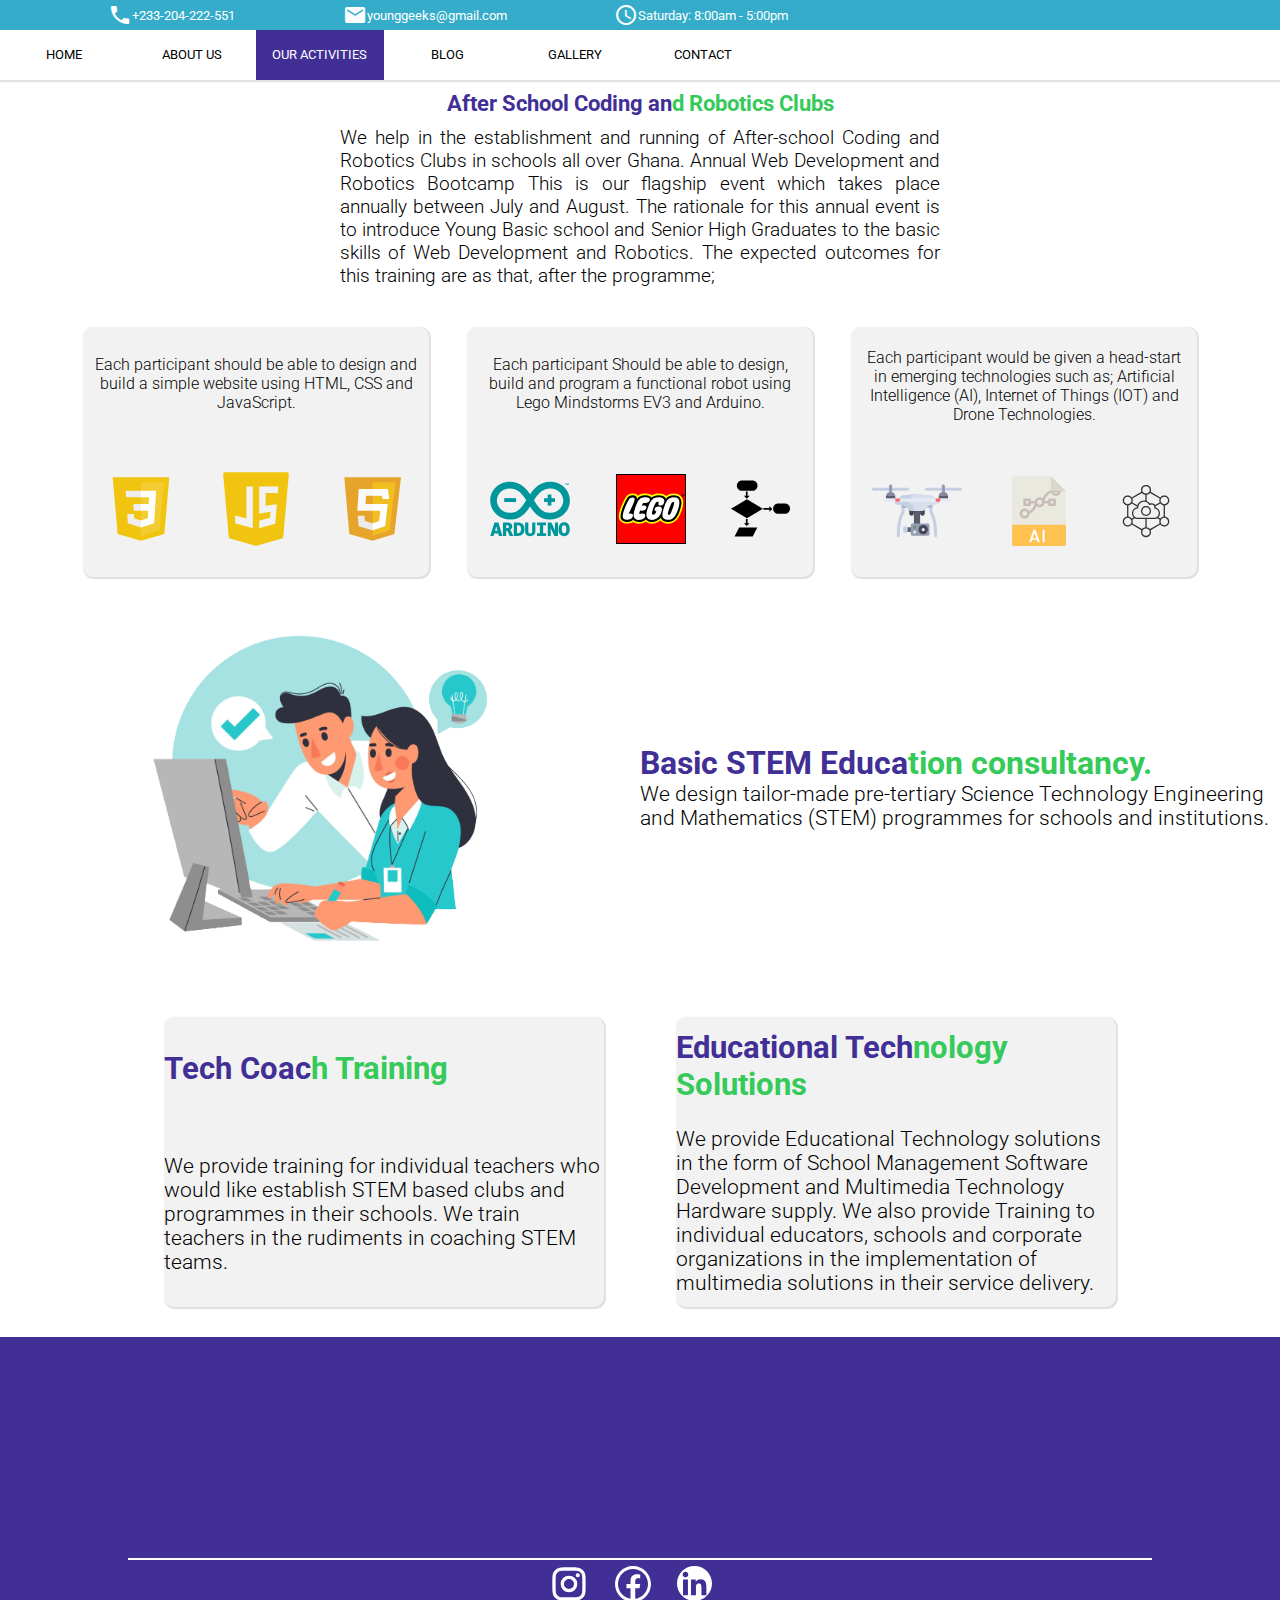
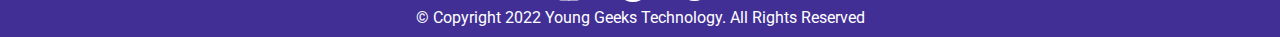
<file: our-activities.html>
<!DOCTYPE html>
<html lang="en">
  <head>
    <meta charset="UTF-8" />
    <meta http-equiv="X-UA-Compatible" content="IE=edge" />
    <meta name="viewport" content="width=device-width, initial-scale=1.0" />
    <title>Document</title>
    <link rel="stylesheet" href="./CSS/our-activities.css" />
    <link
      href="https://fonts.googleapis.com/css2?family=Material+Icons"
      rel="stylesheet"
    />
  </head>
  <body>
    <div class="preloader">
      <div class="loader-animation"></div>
    </div>
    <header>
      <div class="top-bar">
        <div class="wrapper">
          <div class="details" id="telephone">
            <span id="details-icons" class="material-icons">call</span>
            <p>+233-204-222-551</p>
          </div>
          <div class="details" id="email">
            <span id="details-icons" class="material-icons">mail</span>
            <p>younggeeks@gmail.com</p>
          </div>
          <div class="details" id="schedule">
            <span id="details-icons" class="material-icons">schedule</span>
            <p>Saturday: 8:00am - 5:00pm</p>
          </div>
        </div>
      </div>
      <div id="main-menu">
        <nav class="header-nav">
          <ul>
            <li id="home" onclick="homeBtn()">HOME</li>
            <li id="about-us" onclick="aboutusBtn()">ABOUT US</li>
            <li id="our-activities" class="active" onclick="ouractivitiesBtn()">
              OUR ACTIVITIES
            </li>
            <li id="blog" onclick="blogBtn()">BLOG</li>
            <li id="gallery" onclick="galleryBtn()">GALLERY</li>
            <li id="contact" onclick="contactBtn()">CONTACT</li>
          </ul>
        </nav>
      </div>
    </header>
    <div class="mobile-header">
      <span class="material-icons" id="menu-open">menu</span>
    </div>
    <div class="mobile-menu">
      <span class="material-icons" id="menu-close">close</span>
      <div class="younggeeks-logo"></div>
      <div class="mobile-menu-navigation">
        <nav>
          <ul>
            <li id="mobile-home" onclick="homeBtn()">HOME</li>
            <li id="mobile-about-us" onclick="aboutusBtn()">ABOUT US</li>
            <li id="mobile-our-activities" onclick="ouractivitiesBtn()">
              OUR ACTIVITIES
            </li>
            <li id="mobile-blog" onclick="blogBtn()">BLOG</li>
            <li id="mobile-gallery" onclick="galleryBtn()">GALLERY</li>
            <li id="mobile-contact" onclick="contactBtn()">CONTACT</li>
          </ul>
        </nav>
      </div>
    </div>
    <section class="container">
      <section class="first-section contain">
        <div class="first-section-text-container">
          <h3 class="first-section-header">
            <span class="deepblue-span">After School Coding an</span
            ><span class="green-span">d Robotics Clubs</span>
          </h3>
          <p class="first-section-paragraph">
            We help in the establishment and running of After-school Coding and
            Robotics Clubs in schools all over Ghana. Annual Web Development and
            Robotics Bootcamp This is our flagship event which takes place
            annually between July and August. The rationale for this annual
            event is to introduce Young Basic school and Senior High Graduates
            to the basic skills of Web Development and Robotics. The expected
            outcomes for this training are as that, after the programme;
          </p>
        </div>
        <div class="cards-container">
          <div class="card card1">
            <div class="card-text-holder">
              <p>
                Each participant should be able to design and build a simple
                website using HTML, CSS and JavaScript.
              </p>
            </div>
            <div class="card-logos">
              <img src="./svg/logo-svg/icons8-css3.svg" alt="css logo" />
              <img
                src="./svg/logo-svg/icons8-javascript-logo.svg"
                alt="JavaScript logo"
              />
              <img src="./svg/logo-svg/icons8-html-5.svg" alt="html logo" />
            </div>
          </div>
          <div class="card card2">
            <div class="card-text-holder">
              <p>
                Each participant Should be able to design, build and program a
                functional robot using Lego Mindstorms EV3 and Arduino.
              </p>
            </div>
            <div class="card-logos">
              <img
                src="./svg/logo-svg/arduino-svgrepo-com.svg"
                width="80px"
                alt="arduino image"
              />
              <img
                src="./svg/logo-svg/lego-2-logo-svgrepo-com.svg"
                width="70px"
                alt="lego logo"
              />
              <img
                src="./svg/logo-svg/programming-process-svgrepo-com.svg"
                width="59px"
                alt=""
              />
            </div>
          </div>
          <div class="card card3">
            <div class="card-text-holder">
              <p>
                Each participant would be given a head-start in emerging
                technologies such as; Artificial Intelligence (AI), Internet of
                Things (IOT) and Drone Technologies.
              </p>
            </div>
            <div class="card-logos">
              <img
                src="./svg/logo-svg/drone-svgrepo-com.svg"
                width="90px"
                alt="drone-image"
              />
              <img
                src="./svg/logo-svg/ai-svgrepo-com.svg"
                width="70px"
                alt="ai text image"
              />
              <img
                src="./svg/logo-svg/cloud-internet-internet-of-things-svgrepo-com.svg"
                width="60px"
                alt="cloud internet of things image"
              />
            </div>
          </div>
        </div>
      </section>
      <section class="hm">
        <div class="i">
          <img src="./images/vectorart-images/vector3.png" alt="" />
        </div>
        <div class="ii" id="ii">
          <div class="text">
            <h2 class="text-h">
              <span class="deepblue-span">Basic STEM Educa</span
              ><span class="green-span">tion consultancy.</span>
            </h2>
            <p class="text-p">
              We design tailor-made pre-tertiary Science Technology Engineering
              and Mathematics (STEM) programmes for schools and institutions.
            </p>
          </div>
        </div>
      </section>
      <section class="part">
        <div class="cards">
          <h2><span class="deepblue-span">Tech Coac</span><span class="green-span">h Training</span></h2>
          <p>
            We provide training for individual teachers who would like establish
            STEM based clubs and programmes in their schools. We train teachers
            in the rudiments in coaching STEM teams.
          </p>
        </div>
        <div class="cards">
          <h2><span class="deepblue-span">Educational Tech</span><span class="green-span">nology Solutions</span></h2>
          <p>
            We provide Educational Technology solutions in the form of School
            Management Software Development and Multimedia Technology Hardware
            supply. We also provide Training to individual educators, schools
            and corporate organizations in the implementation of multimedia
            solutions in their service delivery.
          </p>
        </div>
      </section>
    </section>
    <footer id="homepage-footer">
      <div class="copyright-section">
        <div class="copyright-socials">
          <svg
            id="instagram-svg"
            width="40px"
            height="40px"
            viewBox="0 0 24 24"
            xmlns="http://www.w3.org/2000/svg"
          >
            <g>
              <path fill="none" d="M0 0h24v24H0z" />
              <path
                fill-rule="nonzero"
                d="M12 9a3 3 0 1 0 0 6 3 3 0 0 0 0-6zm0-2a5 5 0 1 1 0 10 5 5 0 0 1 0-10zm6.5-.25a1.25 1.25 0 0 1-2.5 0 1.25 1.25 0 0 1 2.5 0zM12 4c-2.474 0-2.878.007-4.029.058-.784.037-1.31.142-1.798.332-.434.168-.747.369-1.08.703a2.89 2.89 0 0 0-.704 1.08c-.19.49-.295 1.015-.331 1.798C4.006 9.075 4 9.461 4 12c0 2.474.007 2.878.058 4.029.037.783.142 1.31.331 1.797.17.435.37.748.702 1.08.337.336.65.537 1.08.703.494.191 1.02.297 1.8.333C9.075 19.994 9.461 20 12 20c2.474 0 2.878-.007 4.029-.058.782-.037 1.309-.142 1.797-.331.433-.169.748-.37 1.08-.702.337-.337.538-.65.704-1.08.19-.493.296-1.02.332-1.8.052-1.104.058-1.49.058-4.029 0-2.474-.007-2.878-.058-4.029-.037-.782-.142-1.31-.332-1.798a2.911 2.911 0 0 0-.703-1.08 2.884 2.884 0 0 0-1.08-.704c-.49-.19-1.016-.295-1.798-.331C14.925 4.006 14.539 4 12 4zm0-2c2.717 0 3.056.01 4.122.06 1.065.05 1.79.217 2.428.465.66.254 1.216.598 1.772 1.153a4.908 4.908 0 0 1 1.153 1.772c.247.637.415 1.363.465 2.428.047 1.066.06 1.405.06 4.122 0 2.717-.01 3.056-.06 4.122-.05 1.065-.218 1.79-.465 2.428a4.883 4.883 0 0 1-1.153 1.772 4.915 4.915 0 0 1-1.772 1.153c-.637.247-1.363.415-2.428.465-1.066.047-1.405.06-4.122.06-2.717 0-3.056-.01-4.122-.06-1.065-.05-1.79-.218-2.428-.465a4.89 4.89 0 0 1-1.772-1.153 4.904 4.904 0 0 1-1.153-1.772c-.248-.637-.415-1.363-.465-2.428C2.013 15.056 2 14.717 2 12c0-2.717.01-3.056.06-4.122.05-1.066.217-1.79.465-2.428a4.88 4.88 0 0 1 1.153-1.772A4.897 4.897 0 0 1 5.45 2.525c.638-.248 1.362-.415 2.428-.465C8.944 2.013 9.283 2 12 2z"
              />
            </g>
          </svg>
          <svg
            id="facebook-svg"
            width="48px"
            height="48px"
            viewBox="0 0 32 32"
            xmlns="http://www.w3.org/2000/svg"
          >
            <path
              d="M 16 4 C 9.3844276 4 4 9.3844276 4 16 C 4 22.615572 9.3844276 28 16 28 C 22.615572 28 28 22.615572 28 16 C 28 9.3844276 22.615572 4 16 4 z M 16 6 C 21.534692 6 26 10.465308 26 16 C 26 21.027386 22.311682 25.161277 17.488281 25.878906 L 17.488281 18.916016 L 20.335938 18.916016 L 20.783203 16.023438 L 17.488281 16.023438 L 17.488281 14.443359 C 17.488281 13.242359 17.882859 12.175781 19.005859 12.175781 L 20.810547 12.175781 L 20.810547 9.6523438 C 20.493547 9.6093438 19.822688 9.515625 18.554688 9.515625 C 15.906688 9.515625 14.355469 10.913609 14.355469 14.099609 L 14.355469 16.023438 L 11.632812 16.023438 L 11.632812 18.916016 L 14.355469 18.916016 L 14.355469 25.853516 C 9.6088556 25.070647 6 20.973047 6 16 C 6 10.465308 10.465308 6 16 6 z"
            />
          </svg>
          <svg
            id="linkedin-svg"
            version="1.1"
            id="Capa_1"
            xmlns="http://www.w3.org/2000/svg"
            xmlns:xlink="http://www.w3.org/1999/xlink"
            x="0px"
            y="0px"
            width="35px"
            height="35px"
            viewBox="0 0 97.75 97.75"
            style="enable-background: new 0 0 97.75 97.75"
            xml:space="preserve"
          >
            <g>
              <path
                d="M48.875,0C21.882,0,0,21.882,0,48.875S21.882,97.75,48.875,97.75S97.75,75.868,97.75,48.875S75.868,0,48.875,0z
              M30.562,81.966h-13.74V37.758h13.74V81.966z M23.695,31.715c-4.404,0-7.969-3.57-7.969-7.968c0.001-4.394,3.565-7.964,7.969-7.964
              c4.392,0,7.962,3.57,7.962,7.964C31.657,28.146,28.086,31.715,23.695,31.715z M82.023,81.966H68.294V60.467
              c0-5.127-0.095-11.721-7.142-11.721c-7.146,0-8.245,5.584-8.245,11.35v21.869H39.179V37.758h13.178v6.041h0.185
              c1.835-3.476,6.315-7.14,13-7.14c13.913,0,16.481,9.156,16.481,21.059V81.966z"
              />
            </g>
            <g></g>
            <g></g>
            <g></g>
            <g></g>
            <g></g>
            <g></g>
            <g></g>
            <g></g>
            <g></g>
            <g></g>
            <g></g>
            <g></g>
            <g></g>
            <g></g>
            <g></g>
          </svg>
        </div>
        <p class="copyright-text"></p>
      </div>
    </footer>
    <script src="./JS/general.js"></script>
    <script src="./JS/swiper.js"></script>
    <script src="./JS/menu.js"></script>
  </body>
</html>
</file>
<file: CSS/homepage.css>
/*[ CSS Table of contents ]
* Header CSS
	+ Topbar
	+ Main Menu
* Slider CSS
* Notice Board CSS
* Testimonial CSS
* Partners CSS
* Footer CSS
========================================*/
@import url('https://fonts.googleapis.com/css2?family=Roboto:wght@100;300;400;500;700;900&display=swap');
@import url("general.css");

*{
    margin: 0;
    padding: 0;
    box-sizing: border-box;
}

/*Hero Slider*/
.hero-slider{
    width: 100%;
    height: 600px;
}

#hero-next,
#hero-previous{
    color: black;
}

#slide1{
    background: url("../images/younggeeks_images/DSC00115.JPG");
    background-repeat: no-repeat;
    background-position: bottom;
    background-size: cover;
    background-attachment: fixed;
    background-color: rgba(215, 215, 215, 0.861);
    object-fit: contain;
}

#slide2{
    background: url("../images/younggeeks_images/DSC00118.JPG");
    background-repeat: no-repeat;
    background-position: top;
    background-size: cover;
    background-attachment: fixed;
    background-color: rgba(215, 215, 215, 0.861);
}

#slide3{
    background: url("../images/younggeeks_images/DSC00112.JPG");
    background-repeat: no-repeat;
    background-position: bottom;
    background-size: cover;
    background-attachment: fixed;
    background-color: rgba(215, 215, 215, 0.861);
}

#slide4{
    background: url("../images/younggeeks_images/DSC00120.JPG");
    background-repeat: no-repeat;
    background-position: center;
    background-size: cover;
    background-attachment: fixed;
    background-color: rgba(215, 215, 215, 0.861);
}

.swiper-pagination-bullet-active {
    background-color: white !important;
}

/*Notice*/
.notice-section{
    width: 100%;
    height: 500px;
    margin: 30px 0 0 0;
    font-family: 'Roboto', sans-serif;
}

.notice-board{
    width: inherit;
    height: inherit;
}

.notice-bar{
    width: inherit;
    height: 23px;
    background: #F3F3F3;
    display: flex;
    align-items: center;
    justify-content: center;
}

.testimonial-section{
    width: 100%;
    height: 400px;
    margin: 50px 0 0 0;
    font-family: 'Roboto', sans-serif;
}

.testimonial-desktop{
    width: inherit;
    height: inherit;
}

.testimonial-parallax-bg{
    background: url("../images/testimonial-images/testimonial-background/testimonial-background.jpg");
    background-repeat: no-repeat;
    background-position: center;
    background-size: cover;
    background-color: rgba(215, 215, 215, 0.861);
    position: absolute;
    left: 0;
    top: 0;
    width: 130%;
    height: 100%;
    -webkit-background-size: cover;
}

.testimonial-bar{
    width: inherit;
    height: 23px;
    background: #F3F3F3;
    display: flex;
    align-items: center;
    justify-content: center;
}

#testimonial-slide1,
#testimonial-slide2,
#testimonial-slide3{
    background: rgba(0, 0, 0, 0.368);
}

.testimonial-slide-content{
    height: inherit;
    width: 80%;
    display: flex;
    justify-content: space-between;
    align-items: center;
}

  
.testimonial-desktop  span.swiper-pagination-bullet,
.testimonial-desktop span.swiper-pagination-bullet-active{
    background: white !important;
}

.swiper-slide{
    display: flex;
    align-items: center;
    justify-content: center;
}

.testimonial{
    width: 40%;
    height: 200px;
    background: white;
    border-radius: 10px;
    -webkit-border-radius: 10px;
    -moz-border-radius: 10px;
    -ms-border-radius: 10px;
    -o-border-radius: 10px;
    display: flex;
    align-items: center;
    justify-content: space-evenly;
    flex-direction: column;
}

.desktop-testimonial-text{
    width: 90%;
    height: 100px;
    text-align: center;
    display: flex;
    align-items: center;
    justify-content: center;
    flex-direction: column;
}

.desktop-testimonial-image{
    width: 80px;
    height: 80px;
    background: url("../images/testimonial-images/william.jpg");
    background-repeat: no-repeat;
    background-size: cover;
    background-position: center;
    border-radius: 50%;
    -webkit-border-radius: 50%;
    -moz-border-radius: 50%;
    -ms-border-radius: 50%;
    -o-border-radius: 50%;
}

.testimonial-mobile{
    display: none;
}

.partners{
    width: 100%;
    height: 500px;
    margin: 30px 0 0 0;
    display: grid;
    grid-template-columns: repeat(10, 1fr);
    grid-template-rows: repeat(10, 1fr);
}

#partner1{
    background: url("../svg/logo-svg/google-svgrepo-com.svg");
    background-repeat: no-repeat;
    background-position: center;
    background-size: 130px 130px;
    grid-area: 1/5/5/7;
}

#partner2{
    background: url("../svg/logo-svg/samsung-svgrepo-com.svg");
    background-repeat: no-repeat;
    background-position: left;
    background-size: 150px 150px;
    grid-area: 4/7/8/9;
}

#partner3{
    background: url("../svg/logo-svg/tesla-9-logo-svgrepo-com.svg");
    background-repeat: no-repeat;
    background-position: center;
    background-size: 150px 150px;
    grid-area: 4/3/8/5;
}

#partner4{
    background: url("../svg/logo-svg/hp-svgrepo-com.svg");
    background-repeat: no-repeat;
    background-position: center;
    background-size: 150px 150px;
    grid-area: 7/5/11/7;
}

#partner1,
#partner2,
#partner3,
#partner4{
    animation: upAndDown 2s ease infinite;
    -webkit-animation: upAndDown 2s ease infinite;
}

@media screen and (max-width:530px){
    #partner2{
        background-size: 130px 130px;
    }

    .copyright-section p{
        font-size: .7em;
    }
}

@media screen and (max-width: 500px){
    #partner2,
    #partner3,
    #partner4{
        background-size: 100px 100px;
    }

    #partner1{
        background-size: 80px 80px;
    }    
}

@media screen and (min-width: 501px) and (max-width: 890px) {
    .testimonial-slide-content{
        flex-direction: column;
        justify-content: space-evenly;
    }

    .testimonial{
        height: 180px;
        width: 80%;
    }

    .desktop-testimonial-image{
        width: 70px;
        height: 70px;
    }
}

@media screen and (min-width: 891px) and (max-width: 1058px) {
    .testimonial{
        width: 40%;
    }

    .testimonial-slide-content{
        justify-content: space-evenly;
    }
}

@media screen and (min-width: 860px) and (max-width: 890px) {
    .testimonial{
        width: 58%;
    }
}

@media screen and (min-width: 490px) and (max-width: 700px) {
    .testimonial{
        width: 58%;
    }

    #partner1{
        grid-area: 1/4/5/8;
    }
       
    #partner2{
        grid-area: 4/8/8/11;
    }
       
    #partner3{
        grid-area: 4/1/8/4;
    }
       
    #partner4{
        grid-area: 7/4/11/8
    }
}

@media screen and (max-width: 500px) {
    body{
        overflow-x: hidden;
    }

    .top-bar,
    .header-nav{
        display: none;
    }

    .hero-slider{
        height: 400px;
    }

    .notice-section{
        height: 400px;
    }

    .desktop-testimonial{
        display: none;
    }

    .testimonial-mobile{
        display: block;
        height: fit-content;
        width: 100%;
        margin: 30px 0 0 0;
        font-family: 'Roboto', sans-serif;
    }

    .testimonial-bar{
        margin: 0 0 10px 0;
    }

    .mobile-testimonial{
        width: 50%;
        height: 400px;
    }

    .mobile-testimonial-slide{
        display: flex;
        align-items: center;
        justify-content: space-evenly;
        border-radius: 18px;
        font-size: 22px;
        font-weight: bold;
        color: #fff;
        flex-direction: column;
    }
      
    #card1{
        background: var(--deepBlue);
    }

    #card2{
        background: var(--blue);
    }

    #card3{
        background: var(--green);
    }

    #card4{
        background: var(--gold);
    }

    #card5{
        background: var(--deepBlue);
    }

    #card6{
        background: var(--blue);
    }
      
    .card-content{
        width: 80%;
        height: 60%;
        background: rgba(255, 255, 255, 0.708);
        color: black;
        border-radius: 10px;
        -webkit-border-radius: 10px;
        -moz-border-radius: 10px;
        -ms-border-radius: 10px;
        -o-border-radius: 10px;
        text-align: center;
        font-weight: 300;
    }

    .card-content-text{
        font-size: .9em;
    }

    .card-content-name{
        padding: 10px 0 0 0;
        font-size: .8em;
        font-weight: 100;
    }


    .card-profile{
        width: 80px;
        height: 80px;
        border-radius: 50%;
        -webkit-border-radius: 50%;
        -moz-border-radius: 50%;
        -ms-border-radius: 50%;
        -o-border-radius: 50%;
        background: url("../images/testimonial-images/william.jpg");
        background-repeat: no-repeat;
        background-position: center;
        background-size: cover;
    }

    #partner1{
        grid-area: 1/4/5/8;
    }
       
    #partner2{
        grid-area: 4/7/8/11;
    }
       
    #partner3{
        grid-area: 4/1/8/5;
    }
       
    #partner4{
        grid-area: 7/4/11/8
    }

    @keyframes menuMovement {
        from{
            transform: translateX(500px);
            -webkit-transform: translateX(500px);
            -moz-transform: translateX(500px);
            -ms-transform: translateX(500px);
            -o-transform: translateX(500px);
        }

        to{
            transform: none;
            -webkit-transform: none;
            -moz-transform: none;
            -ms-transform: none;
            -o-transform: none;
        }
    }

    @keyframes contentMovement {
        from{
            transform: translateY(-60px);
            -webkit-transform: translateY(-60px);
            -moz-transform: translateY(-60px);
            -ms-transform: translateY(-60px);
            -o-transform: translateY(-60px);
            opacity: 0;
        }

        to{
            transform: none;
            -webkit-transform: none;
            -moz-transform: none;
            -ms-transform: none;
            -o-transform: none;
            opacity: 1;
        }
    }

}

@media screen and (max-width: 350px) {
    
}
</file>
<file: CSS/general.css>
@import url("https://fonts.googleapis.com/css2?family=Roboto:wght@100;300;400;500;700;900&display=swap");

:root {
  --blue: #35adca;
  --gold: #ffd700;
  --green: #35ca59;
  --deepBlue: #412f96;
}

.deepblue-span {
  color: var(--deepBlue);
}

.green-span {
  color: var(--green);
}

* {
  margin: 0;
  padding: 0;
  box-sizing: border-box;
}

header {
  width: 100%;
  height: fit-content;
  background: white;
  font-family: "Roboto", sans-serif;
  box-shadow: 1px 1px 1px 1px rgba(212, 212, 212, 0.674);
  /* margin: 0 0 10px 0 !important; */
}

body{
  display: flex;
  flex-direction: column;
  min-height: 100vh;
}

.top-bar {
  width: inherit;
  height: 30px;
  background: var(--blue);
  display: flex;
  color: white;
}

.wrapper {
  display: flex;
  width: 70% !important;
  height: inherit;
  justify-content: space-evenly;
}

.details {
  display: flex;
  align-items: center;
  justify-content: space-between;
  height: inherit;
  width: max-content;
}

.details p {
  font-size: 0.8em;
}

#main-menu {
  width: 100%;
  height: 50px;
}

#main-menu nav {
  width: 70%;
  height: inherit;
}

.header-nav ul {
  width: 100%;
  height: inherit;
  display: flex;
}

.header-nav ul li {
  display: flex;
  list-style: none;
  margin: -0.1px;
  width: 128px;
  height: 50px;
  align-items: center;
  justify-content: center;
  font-size: 0.8em;
}

#home:hover,
#about-us:hover,
#our-activities:hover,
#blog:hover,
#gallery:hover,
#contact:hover {
  background: #a3a3a35f;
  transition: all 350ms linear;
  -webkit-transition: all 350ms linear;
  -moz-transition: all 350ms linear;
  -ms-transition: all 350ms linear;
  -o-transition: all 350ms linear;
  cursor: pointer;
}

.active {
  background: var(--deepBlue);
  color: white;
  cursor: pointer;
}

.active:hover {
  background: var(--deepBlue) !important;
}

.main-menu-scroll {
  position: fixed;
  top: 0;
  transition: all 0.5s linear;
  -webkit-transition: all 0.5s ease-in-out;
  -moz-transition: all 0.5s linear;
  -ms-transition: all 0.5s linear;
  -o-transition: all 0.5s linear;
  background: rgb(241, 241, 241);
  animation: moveDown 350ms linear;
  -webkit-animation: moveDown 350ms lineardelay iteration-count direction
    fill-mode;
  z-index: 99;
}

.mobile-header,
.mobile-menu {
  display: none;
}

#homepage-footer {
  width: 100%;
  height: 300px;
  background: var(--deepBlue);
  position: relative;
  font-family: "Roboto", sans-serif;
  color: white;
  margin: 50px 0 0 0;
}

.copyright-section {
  width: 100%;
  height: 90px;
  display: flex;
  justify-content: center;
  flex-direction: column;
  align-items: center;
  position: absolute;
  bottom: 0;
  left: 0;
}

.copyright-socials {
  width: 80%;
  height: 50px;
  display: flex;
  align-items: center;
  justify-content: center;
  border-top: 2px solid white;
  padding: 0 0 0 0;
}

.copyright-section p {
  font-size: 1em;
}

#instagram-svg,
#linkedin-svg,
#facebook-svg {
  margin: 0 20px 0 0;
  fill: white;
}

.preloader {
  height: 100vh;
  width: 100%;
  background: var(--deepBlue);
  position: fixed;
  z-index: 99999;
  display: flex;
  align-items: center;
  justify-content: center;
  flex-direction: column;
}

.preloader p {
  position: relative;
  bottom: 20px;
  font-size: 2em;
  color: white;
  font-family: "Roboto", sans-serif;
  animation: upAndDown 2s linear infinite;
  -webkit-animation: upAndDown 2s linear infinite;
}

.loader-animation {
  border-radius: 50%;
  height: 50px;
  width: 50px;
  border: 5px solid white;
  border-top: 5px solid var(--gold);
  -webkit-border-radius: 50%;
  -moz-border-radius: 50%;
  -ms-border-radius: 50%;
  -o-border-radius: 50%;
  animation: rotate 2s linear;
  -webkit-animation: rotate 2s linear infinite;
}

.container {
  max-width: 1300px;
  margin: 0 auto;
  /* background: red; */
}

footer{
  margin-top: auto !important;
}

@keyframes rotate {
  0% {
    transform: rotate(0deg);
    -webkit-transform: rotate(0deg);
    -moz-transform: rotate(0deg);
    -ms-transform: rotate(0deg);
    -o-transform: rotate(0deg);
  }
  100% {
    transform: rotate(360deg);
    -webkit-transform: rotate(360deg);
    -moz-transform: rotate(360deg);
    -ms-transform: rotate(360deg);
    -o-transform: rotate(360deg);
  }
}

@keyframes upAndDown {
  0% {
    transform: translateY(0);
  }
  50% {
    transform: translateY(-30px);
    -webkit-transform: translateY(-30px);
    -moz-transform: translateY(-30px);
    -ms-transform: translateY(-30px);
    -o-transform: translateY(-30px);
  }
  100% {
    transform: translateY(0);
  }
}

@media screen and (max-width: 1414px) {
  .header-nav ul li {
    font-size: 0.8em;
  }
}

@media screen and (max-width: 1131px) {
  .header-nav ul li {
    font-size: 0.7em;
  }

  .wrapper {
    width: 90% !important;
  }

  .details p {
    font-size: 0.8em;
  }
}

/* 801 990 */

@media screen and (max-width: 800px) {
  .mobile-menu-navigation nav ul li {
    list-style: none;
    color: white;
    font-weight: 500;
    font-family: "Roboto", sans-serif;
  }

  header {
    display: none;
  }

  .mobile-header {
    display: block;
    z-index: 1;
    position: relative;
    background: white;
    width: 100%;
    height: 50px;
  }

  #menu-open,
  #menu-close {
    position: fixed;
    z-index: 99;
    top: 0;
    color: black;
    font-size: 2em;
  }

  .mobile-menu {
    width: 100%;
    height: 100vh;
    background: url("../svg/background-svg-animation/World-Map.svg");
    background-repeat: no-repeat;
    background-position: center;
    background-size: cover;
    position: fixed;
    z-index: 999;
    display: none;
    overflow-y: scroll;
  }

  @keyframes menuMovement {
    from {
      transform: translateX(500px);
      -webkit-transform: translateX(500px);
      -moz-transform: translateX(500px);
      -ms-transform: translateX(500px);
      -o-transform: translateX(500px);
    }

    to {
      transform: none;
      -webkit-transform: none;
      -moz-transform: none;
      -ms-transform: none;
      -o-transform: none;
    }
  }

  @keyframes menuCloses {
    from {
      transform: none;
      -webkit-transform: none;
      -moz-transform: none;
      -ms-transform: none;
      -o-transform: none;
    }

    to {
      transform: translateX(1000px);
      -webkit-transform: translateX(1000px);
      -moz-transform: translateX(1000px);
      -ms-transform: translateX(1000px);
      -o-transform: translateX(1000px);
      display: none;
    }
  }

  .younggeeks-logo {
    width: 130px;
    height: 130px;
    border-radius: 50%;
    -webkit-border-radius: 50%;
    -moz-border-radius: 50%;
    -ms-border-radius: 50%;
    -o-border-radius: 50%;
    background: white;
    margin: 0 auto;
    position: relative;
    top: 50px;
  }

  .mobile-menu-navigation {
    width: 50%;
    height: fit-content;
    background: rgba(245, 245, 245, 0.642);
    border-radius: 10px;
    margin: 0 auto;
    position: relative;
    top: 80px;
    text-align: center;
  }

  .mobile-menu-navigation ul li {
    padding: 20px 0 20px 0;
    list-style: none;
  }

  .menu-scroll {
    position: fixed;
    top: 0;
    transition: all 0.5s linear;
    -webkit-transition: all 0.5s ease-in-out;
    -moz-transition: all 0.5s linear;
    -ms-transition: all 0.5s linear;
    -o-transition: all 0.5s linear;
    background: rgb(241, 241, 241);
    animation: moveDown 350ms linear;
    -webkit-animation: moveDown 350ms lineardelay iteration-count direction
      fill-mode;
    z-index: 99;
  }

  /* @keyframes contentMovement {
        from{
            transform: translateY(-70px);
            -webkit-transform: translateY(-70px);
            -moz-transform: translateY(-70px);
            -ms-transform: translateY(-70px);
            -o-transform: translateY(-70px);
            opacity: 0;
        }

        to{
            transform: none;
            -webkit-transform: none;
            -moz-transform: none;
            -ms-transform: none;
            -o-transform: none;
            opacity: 1;
        }
    } */
}

@media screen and (max-width: 500px) {
  #instagram-svg {
    width: 30px;
    height: 30px;
  }

  #linkedin-svg {
    width: 26px;
    height: 26px;
  }

  #facebook-svg {
    width: 35px;
    height: 35px;
  }
}

@keyframes moveDown {
  from {
    transform: translateY(-100px);
    -webkit-transform: translateY(-100px);
    -moz-transform: translateY(-100px);
    -ms-transform: translateY(-100px);
    -o-transform: translateY(-100px);
    opacity: 0;
  }

  to {
    transform: none;
    -webkit-transform: none;
    -moz-transform: none;
    -ms-transform: none;
    -o-transform: none;
    opacity: 1;
  }
}
</file>
<file: CSS/about-us.css>
@import url("general.css");
@import url('https://fonts.googleapis.com/css2?family=Poppins:wght@100;200;300;400;500;600&display=swap');
@import url('https://fonts.googleapis.com/css2?family=Lobster&display=swap');

*{
    margin: 0;
    padding: 0;
    box-sizing: border-box;
    font-family: 'Poppins', sans-serif;
    /* background: rgba(0, 128, 128, 0.288);
    outline: 1px solid black; */
}

.about-hero{
    width: 100%;
    height: 700px;
    display: flex;
    flex-direction: column;
    justify-content: space-evenly;
    align-items: center;
}

.about-hero-text{
    width: 70%;
    height: fit-content;
    text-align: center;
    font-size: 1.4rem;
}

.about-span1{
    color: rgb(0, 107, 107);
}

.about-hero h1{
    color: rgb(27, 155, 155);
}

.grid-picture{
    position: relative;
    width: 78%;
    height: 500px;
    display: grid;
    grid-template-columns: repeat(10, 1fr);
    grid-template-rows: repeat(10, 2fr);
    gap: 8px;
}

#image1{
    grid-area: 1/1/11/4;
    background: url(../images/younggeeks_images/DSC00152.JPG);
    background-size: cover;
    background-repeat: no-repeat;
    background-position: center;
}

#image2{
    grid-area: 1/8/11/11;
    background: url(../images/younggeeks_images/IMG_E0387.JPG);
    background-size: cover;
    background-repeat: no-repeat;
    background-position: top;
}

#image3{
    grid-area: 1/4/6/6;
    background: url(../images/younggeeks_images/IMG_1703.JPG);
    background-size: cover;
    background-repeat: no-repeat;
    background-position: center;
}

#image4{
    grid-area: 1/6/6/8;
    background: url(../images/younggeeks_images/IMG_1705.JPG);
    background-size: cover;
    background-repeat: no-repeat;
    background-position: center;
}

#image5{
    grid-area: 6/4/11/6;
    background: url(../images/younggeeks_images/DSC00109.JPG);
    background-size: cover;
    background-repeat: no-repeat;
    background-position: center;
}

#image6{
    grid-area: 6/6/11/8;
    background: url(../images/younggeeks_images/IMG_3755.JPG);
    background-size: cover;
    background-repeat: no-repeat;
    background-position: left;
}

#image1,
#image2,
#image3,
#image4,
#image5,
#image6{
    border-radius: 10px;
    -webkit-border-radius: 10px;
    -moz-border-radius: 10px;
    -ms-border-radius: 10px;
    -o-border-radius: 10px;
}

#slide1{
    background: url(../images/younggeeks_images/DSC00130.JPG);
    background-size: cover;
    background-repeat: no-repeat;
    background-position: center;
}

#slide2{
    background: url(../images/younggeeks_images/DSC00156.JPG);
    background-size: cover;
    background-repeat: no-repeat;
    background-position: center;
}

#slide3{
    background: url(../images/younggeeks_images/IMG_0978.JPG);
    background-size: cover;
    background-repeat: no-repeat;
    background-position: center;
}

#slide4{
    background: url(../images/younggeeks_images/IMG_1704.JPG);
    background-size: cover;
    background-repeat: no-repeat;
    background-position: center;
}

.who-we-are{
    height: 260px;
    width: 100%;
}

.who-we-are-text{
    width: 350px;
    height: fit-content;
    margin: 0 auto;
    position: relative;
    top: 1px;
    text-align: center;
    font-family: 'Poppins', sans-serif;
}

.who-we-are-text h4{
    font-size: 2rem;
    padding: 0 0 0 0;
}

.who-we-span1{
    color: var(--deepBlue);
}

.who-we-span2{
    color: var(--green);
}

.who-we-are-text p{
    font-size: 1.2rem;
    line-height: 1.1em;
    color: rgb(0, 107, 107);
}

.teammate{
    width: 100%;
    height: fit-content;
    margin: 30px 0 0 0;
    display: flex;
    align-items: center;
    justify-content: space-evenly;
    flex-direction: column;
}

.teammate h4{
    font-size: 1.9em;
    padding-bottom: 10px;
}

.team-wrap{
    width: inherit;
    height: fit-content;
    display: flex;
    align-items: center;
    justify-content: space-evenly;
    flex-wrap: wrap;
}

.teams{
    height: 280px;
    width: 250px;
    background: rgb(255, 255, 255);
    border-radius: 10px;
    -webkit-border-radius: 10px;
    -moz-border-radius: 10px;
    -ms-border-radius: 10px;
    -o-border-radius: 10px;
    text-align: center;
    box-shadow: 1px 1px 5px 2px rgb(219, 219, 219);
    margin: 0 20px 50px 20px;
}

.team-member-image{
    width: inherit;
    height: 80%;
    background: url("../images/team-images/teams.jpg");
    background-repeat: no-repeat;
    background-size: cover;
    border-top-right-radius: inherit;
    border-top-left-radius: inherit;
    margin: 0 0 10px 0;
}


#member1{
    background: url("../images/team-images/Justice.jpeg");
    background-position: center;
    background-size: contain;
    /* background-repeat: no-repeat; */
} 

.team-meber-role{
    font-style: italic;
    font-size: .8em;
    font-weight: 200;
}

.values{
    height: 500px;
    width: 100%;
    display: flex;
    justify-content: space-around;
    margin: 30px 0 0 0;
}

.values--left-side{
    height: inherit;
    width: 40%;
    display: flex;
    flex-direction: column;
    justify-content: space-around;
    align-items: center;
}

.values--left-side img{
    width: 500px;
}

.values--left-side h4{
    font-size: 2em;
}

.deepblue-span{
    color: var(--deepBlue);
}

.green-span{
    color: var(--green);
}

.values--right-side{
    height: inherit;
    width: 40%;
    display: flex;
    flex-direction: column;
    justify-content: space-evenly;
}

.values--right-side-content{
    width: 100%;
    height: 150px;
    display: flex;
    justify-content: space-evenly;
    box-shadow: -1px 1px 1px 1px rgba(202, 202, 202, 0.63);
    border-radius: 10px;
    -webkit-border-radius: 10px;
    -moz-border-radius: 10px;
    -ms-border-radius: 10px;
    -o-border-radius: 10px;
    transition: all 350ms ease;
    -webkit-transition: all 350ms ease;
    -moz-transition: all 350ms ease;
    -ms-transition: all 350ms ease;
    -o-transition: all 350ms ease;
    height: fit-content;  
}

.values--right-img{
    height: inherit;
    width: 30%;
}

.values--right-text{
    width: 70%;
    height: inherit;
}

.values--title{
    font-size: 1.68em;
    padding: 0 0 10px 0;
    font-weight: 600;
    color: var(--deepBlue);
}

.values-text{
    color: rgb(83, 83, 83);
    font-size: 1.2em;
}

@media (hover:hover) and (pointer: fine){
    .teams{
        transition: all 350ms ease;
        -webkit-transition: all 350ms ease;
        -moz-transition: all 350ms ease;
        -ms-transition: all 350ms ease;
        -o-transition: all 350ms ease;
        filter: grayscale(1);
        -webkit-filter: grayscale(1);
    }
    
    .teams:hover{
        transform: scale(1.03);
        -webkit-transform: scale(1.03);
        -moz-transform: scale(1.03);
        -ms-transform: scale(1.03);
        -o-transform: scale(1.03);
        filter: none;
        -webkit-filter: none;
    }

}

@media screen and (max-width: 1100px){
    .about-hero{
        height: 590px;
    }

    .grid-picture{
        height: 400px;
        width: 90%;
    }

    .who-we-are{
        height: fit-content; 
    }

    /* .team-wrap{
        flex-wrap: wrap;
    } */

    .teammate{
        height: fit-content;
    }

    .teams{
        margin: 10px;
    }

    .values{
        height: max-content;
        align-items: center;
        /* justify-content: center; */
    }

    .values--left-side img{
        width: 300px;
    }

    .values--right-side{
        width: 50%;
        height: max-content;
        margin: 50px 0 0 0;
    }

    .values--right-side-content{
        margin: 0 0 30px 0;
    }
}



@media screen and (max-width: 800px) {
    .grid-picture{
        display: none;
    }

    #hero-next,
    #hero-previous{
        color: white;
    }

    .about-hero{
        height: 600px;
        justify-content: space-around;
    }

    .about-us-hero-slider{
        position: relative;
        width: 100%;
        height: inherit;
        background: rgb(198, 198, 198);
    }

    .about-hero-text{
        width: 70%;
        height: 100px;
        text-align: center;
        font-size: 1.4rem;
    }

    .who-we-are{
        margin: 30px 0 0 0;
        background: none;
        height: fit-content;
    }

    .who-we-are-text{
        width: 70%;
    }

    .who-we-are-text p{
        font-size: .9em;
        line-height: 1.1em;
        color: rgb(0, 107, 107);
    }

    .who-we-are-text h4{
        font-size: 2em;
        padding: 0 0 0 0;
    }

    .teammate{
        height: fit-content;
        margin: 30px 0 0 0;
    }

    .team-wrap{
        flex-direction: column;
        height: 1500px;
    }

    .values{
        flex-direction: column;
        height: max-content;
        align-items: center;
    }

    .values--left-side img{
        width: 300px;
    }

    .values--right-side{
        width: 90%;
        height: max-content;
        margin: 50px 0 0 0;
    }

    .values--right-side-content{
        margin: 0 0 30px 0;
    }
}

@media screen and (max-width: 332px){
    .who-we-are-text p{
        font-size: .8em;
    }

    .who-we-are-text h4{
        font-size: 1.3em;
        padding: 0 0 0 0;
    }

    .teams{
        width: 180px;
    }

    .values--left-side h4{
        font-size: 1.3em;
    }

    .values--left-side img{
        width: 190px;
    }
}
</file>
<file: CSS/blog.css>
@import "./general.css";
</file>
<file: CSS/contact.css>
@import url("./general.css");

.map{
    width: 100%;
    height: fit-content;
    position: relative;
    background: rgb(234, 234, 234);
}

#google-map{
    width: 100%;
    height: 80vh;
}

form{
    position: absolute;
    top: 30px;
    right: 50px;
    width: 35%;
    height: 400px;
    display: flex;
    flex-direction: column;
    align-items: center;
    background: rgb(255, 255, 255);
    font-family: 'Roboto', sans-serif;
    border-radius: 10px;
    -webkit-border-radius: 10px;
    -moz-border-radius: 10px;
    -ms-border-radius: 10px;
    -o-border-radius: 10px;
}


input{
    height: 50px;
    width: 80%;
    margin: 20px 0 20px 0;
    border: none;
    background: transparent;
    border-bottom: 1px solid black;
}

input:focus,
textarea:focus{
    border: 1px solid rgb(197, 197, 197);
    outline: none;
}

::placeholder{
    font-family: 'Roboto', sans-serif;
    color: black;
    font-weight: 500;
}

textarea{
    width: 80%;
    height: 100px;
    resize: none;
}

button{
    width: 30%;
    height: 50px;
    margin: 20px 0 20px 0;
    background: var(--deepBlue);
    border: none;
    border-radius: 10px;
    -webkit-border-radius: 10px;
    -moz-border-radius: 10px;
    -ms-border-radius: 10px;
    -o-border-radius: 10px;
    color: white;
}

/* ::-moz-placeholder{
    
}

::-webkit-input-placeholder{

}
:-moz-placeholder{

}
:-ms-input-placeholder{

} */



button{

}

@media screen and (max-width: 800px) {
    .map{
        display: flex;
        flex-direction: column;
        align-items: center;
        justify-content: center;
    }

    #google-map{
        height: 50vh;
    }

    form{
        position: relative;
        width: 50%;
        right: 0;
        top: 0;
        margin: 30px 0 30px 0;
        background: rgb(241, 241, 241);
    }

    input:focus,
    textarea:focus{
        border: 1px solid rgb(0, 0, 0);
        outline: none;
    }
}

@media screen and (max-width: 500px) {
    form{
        width: 70%;
    }

    input:focus,
    textarea:focus{
        border: 1px solid rgb(0, 0, 0);
        outline: none;
    }
}
</file>
<file: CSS/our-activities.css>
@import url("./general.css");
@import url("https://fonts.googleapis.com/css2?family=Roboto:wght@100;300;400;500;700;900&display=swap");


*{
    font-family: 'Roboto', sans-serif;
}

.hm{
    width: 100%;
    min-height: 400px;
    /* background: rgb(225, 225, 225); */
    display: flex;
}

.i{
    width: 50%;
}

.i img{
    width: 60%;
}

.ii{
    width: 50%;
    display: grid;
    place-content: center;
}

.i{
 /* background: teal; */
 display: flex;
 justify-content: center;
 align-items: center;
}

.ii{
    /* background: yellow; */
}

.text-h{
    font-size: 2rem;
}

.text-p{
    width: fit-content;
    /* background: teal; */
    font-size: 1.3rem;
    font-weight: 300;
}

.contain{
    width: 90%;
    max-width: 1200px;
    /* background: rgb(227, 227, 227); */
    min-height: 500px;
    margin: 0 auto;
    font-family: 'Roboto', sans-serif;
    display: flex;
    flex-direction: column;
    align-items: center;
    justify-content: space-around;
}

.first-section-text-container{
    width: 80%;
    /* background: teal; */
    max-width: 600px;
    /* margin: 0 auto; */
}

.first-section-header{
    text-align: center;
    padding: 10px 0;
    font-size: 1.4rem;
}

.first-section-paragraph{
    font-weight: 300;
    font-size: 1.2rem;
    text-align: justify;
}

.cards-container{
    width: 100%;
    /* height: 400px; */
    /* background: rgb(204, 178, 178); */
    display: flex;
    justify-content: space-around;
    align-items: center;
    margin-top: 30px;
}

.card{
    width: 30%;
    /*max-width: 380px;
    */min-height: 250px;
    background: rgb(242, 242, 242);
    margin: 10px 0;
    border-radius: 10px;
    -webkit-border-radius: 10px;
    -moz-border-radius: 10px;
    -ms-border-radius: 10px;
    -o-border-radius: 10px;
    box-shadow: 1px 1px 1px 1px rgb(224, 224, 224);
    display: flex;
    flex-direction: column;
    justify-content: space-around;

}

.card-text-holder{
    /* background: teal; */
    font-weight: 300;
    padding: 0 9px;
    text-align: center;
}

.card-logos{
    /* background: teal; */
    display: flex;
    justify-content: space-around;
    align-items: center;
}

.part{
    /* background: teal; */
    display: flex;
    min-height: 200px;
    width: 80%;
    margin: 30px auto;
    justify-content: space-around;
}

.cards{
    width: 43%;
    min-height: 290px;
    background: rgb(242, 242, 242);
    /* margin: 10px 0; */
    border-radius: 10px;
    -webkit-border-radius: 10px;
    -moz-border-radius: 10px;
    -ms-border-radius: 10px;
    -o-border-radius: 10px;
    box-shadow: 1px 1px 1px 1px rgb(224, 224, 224);
    display: flex;
    flex-direction: column;
    justify-content: space-around;
    /* padding: 10px; */
    font-weight: 300;
    font-size: 1.3rem;
}

@media screen and (max-width: 1240px) {
    .hm{
        flex-direction: column;
        align-items: center;
    }

    .text{
        /* background: teal; */
        width: 100%;
        /* text-align: justify; */
    }
}

@media screen and (min-width: 701px)and (max-width: 900px){
    .card-logos img{
        width: 50px;
    }
}

@media screen and (max-width: 700px) {
    .i{
        /* background: green; */
        width: 100%;
    }

    .i img{
        width: 90%;
    }

    .ii{
        width: 80%;
    }

    .text{
        font-size: 1rem;
    }

    .card-logos{
        /* display: none; */
    }

    .card{
        width: 69%;
        min-height: 200px;
    }

    .cards-container{
        flex-direction: column;
    }

    .part{
        flex-direction: column;
    }

    .cards{
        width: 100%;
    }
}

@media screen and (max-width: 480px) {
    .card{
        width: 80%;
    }

    .card-logos img{
        width: 50px;
    }
}
</file>
